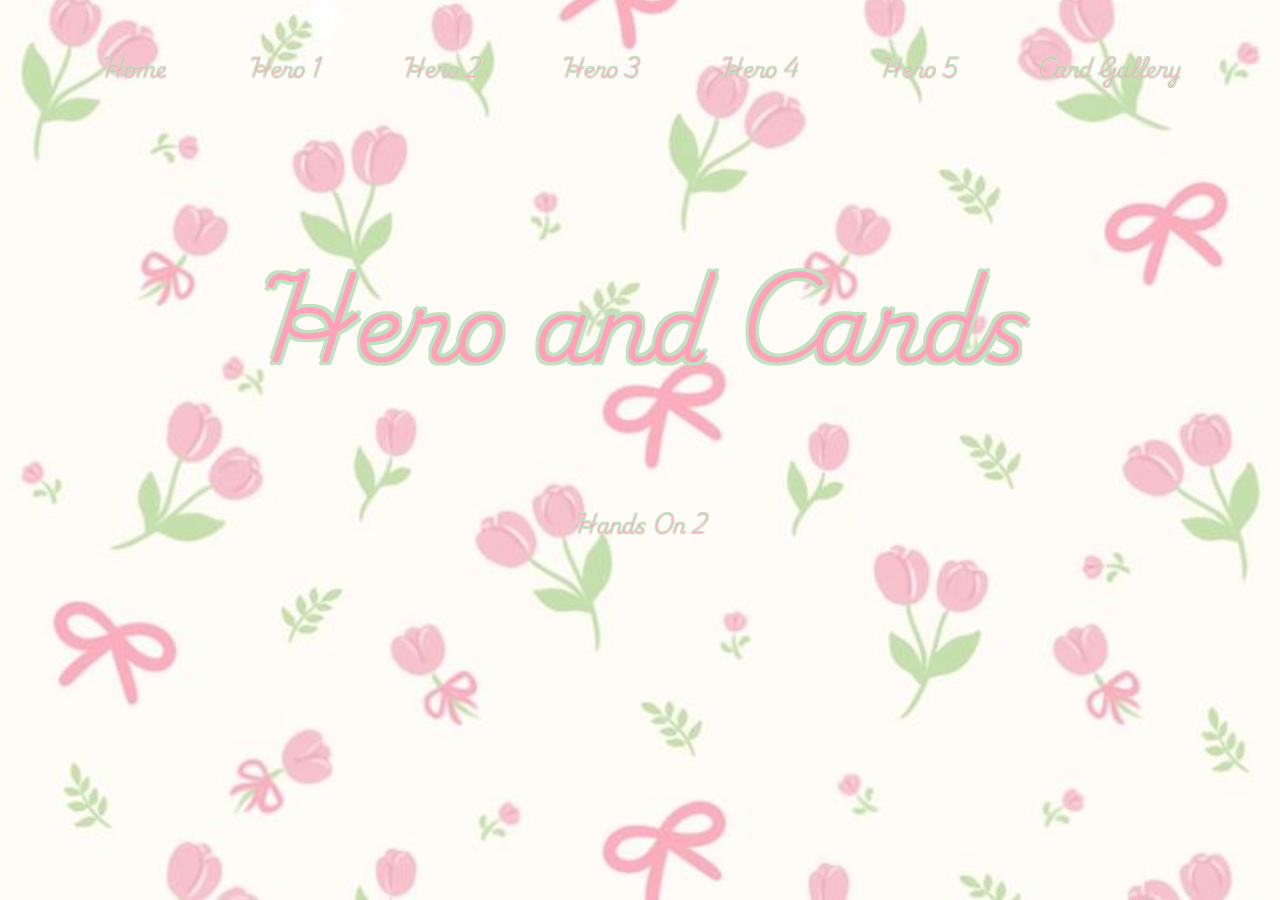
<file: index.html>
<!DOCTYPE html>
<html lang="en">
<head>
    <meta charset="UTF-8">
    <meta name="viewport" content="width=device-width, initial-scale=1.0">
    <title>Hero and Cards</title>

    <link rel="stylesheet" href="./assets/css/style.css">
</head>
<body>
    <div class="hero">
        <img src="assets/img/bg_pic.jpg" class="bg_pic" alt="">
        <nav>
            <ul>
                <li><a href="index.html">Home</a></li>
                <li><a href="pages/hero1/index.html">Hero 1</a></li>
                <li><a href="pages/hero2/index.html">Hero 2</a></li>
                <li><a href="pages/hero3/index.html">Hero 3</a></li>
                <li><a href="pages/hero4/index.html">Hero 4</a></li>
                <li><a href="pages/hero5/index.html">Hero 5</a></li>
                <li><a href="pages/card-gallery/index.html">Card Gallery</a></li>
            </ul>
        </nav>
    </div>
    <div class="content">
        <h1>Hero and Cards</h1>
        <h2>Hands On 2</h2>
        <p> </p>
    </div>
    <footer>
        <p>&copy; 2024 Hero & Card Project</p>
    </footer>
</body>
</html>
</file>
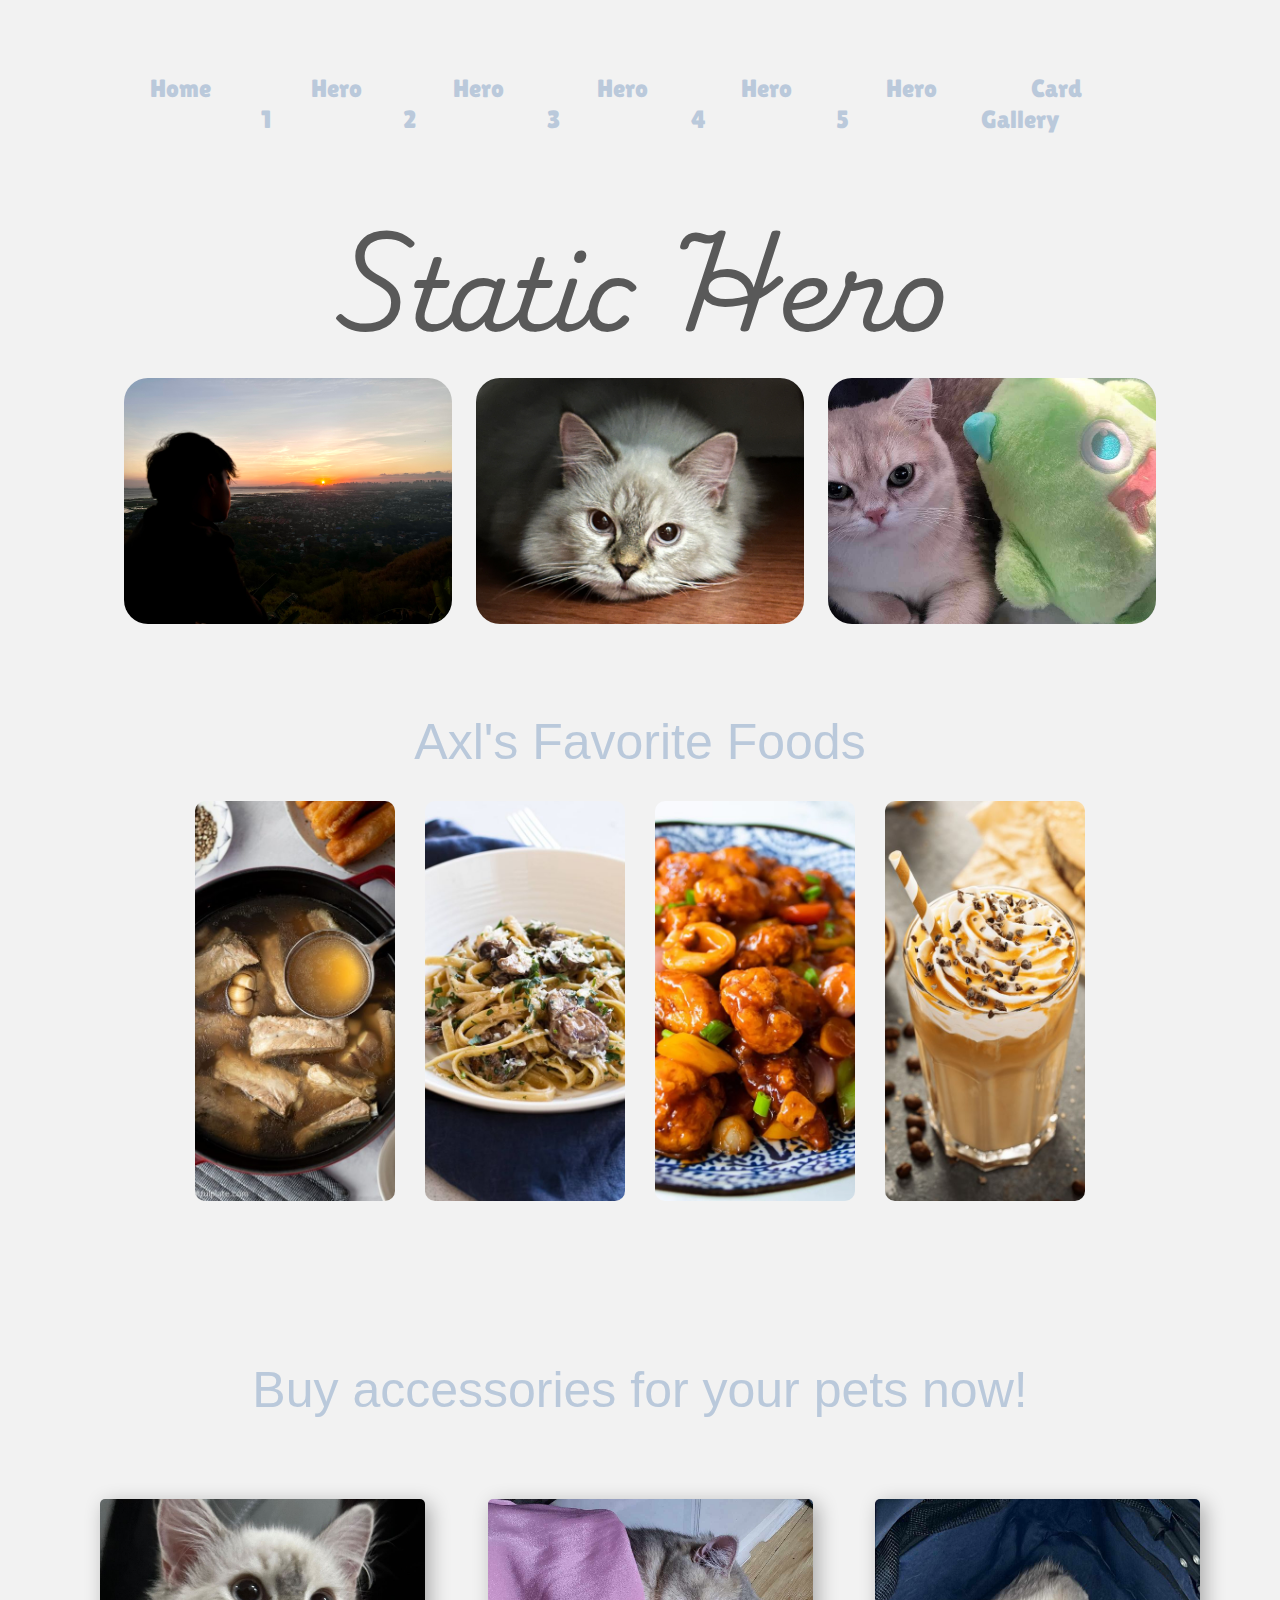
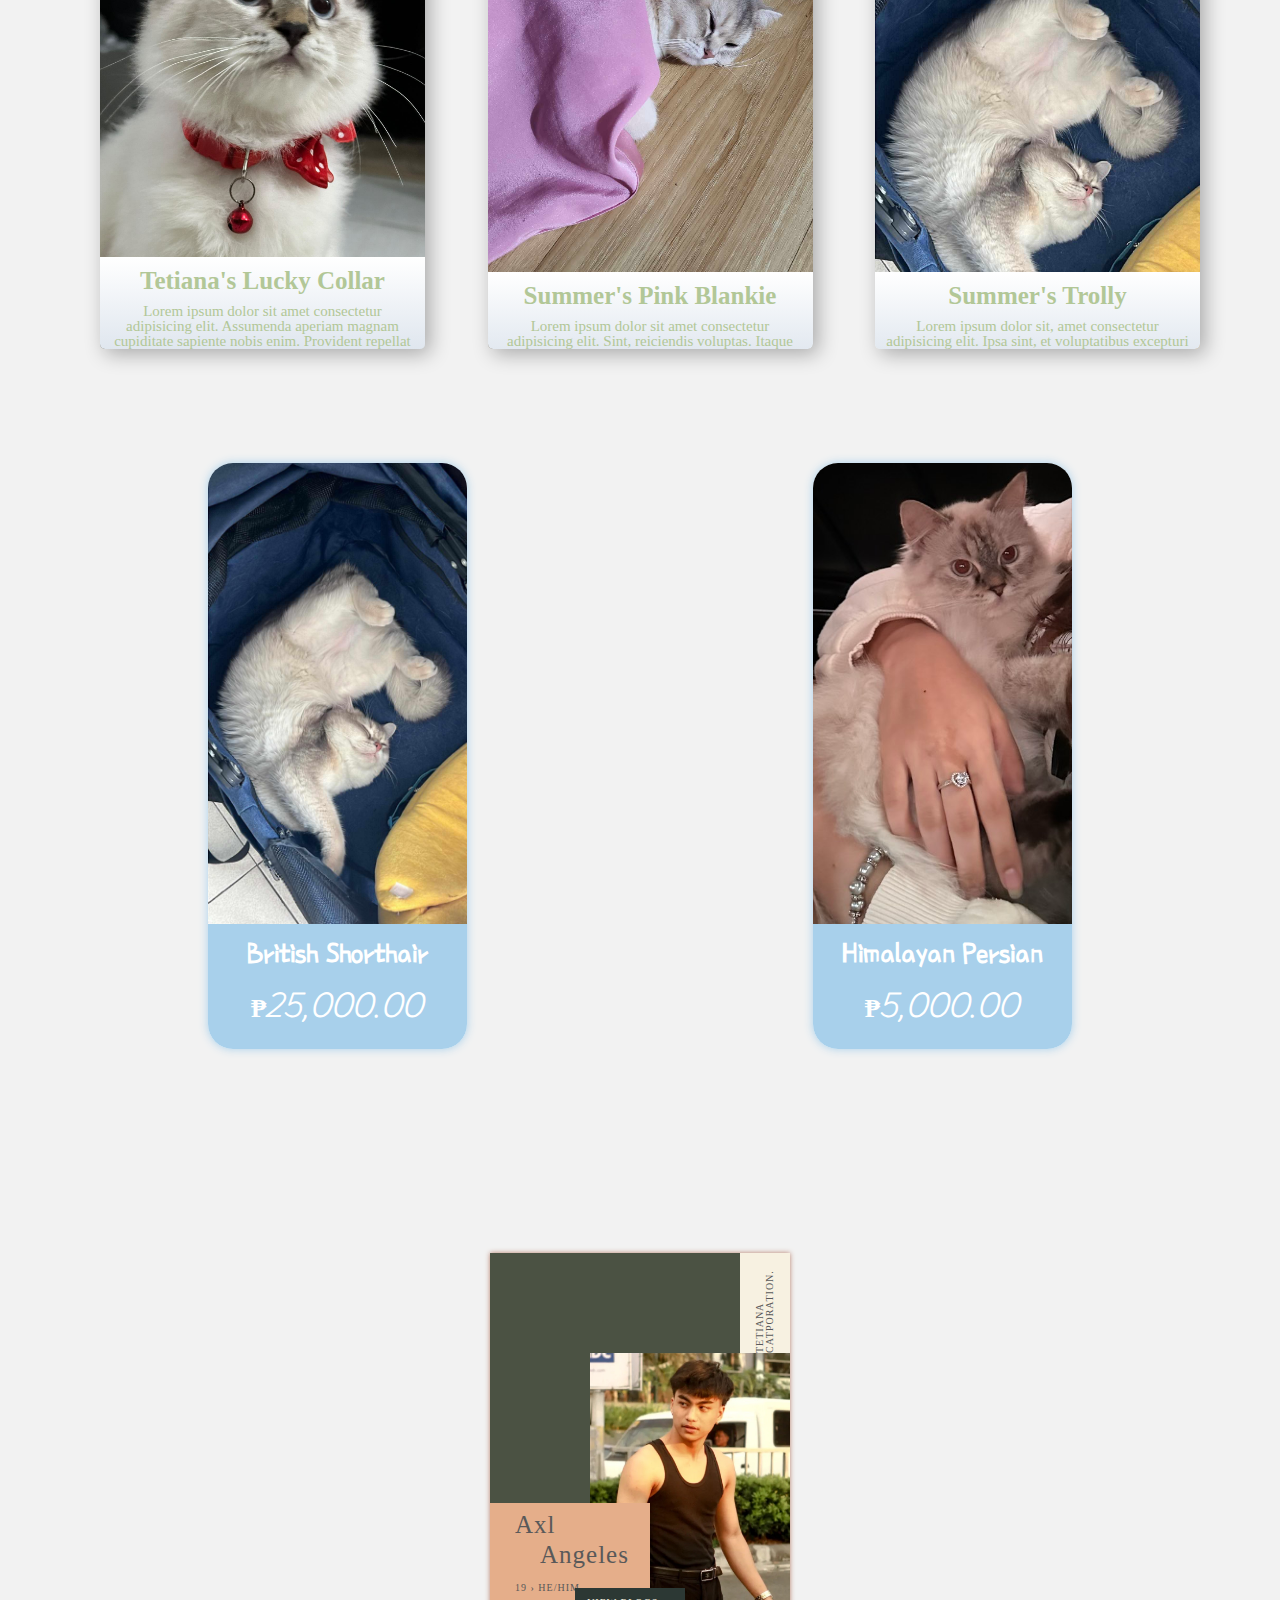
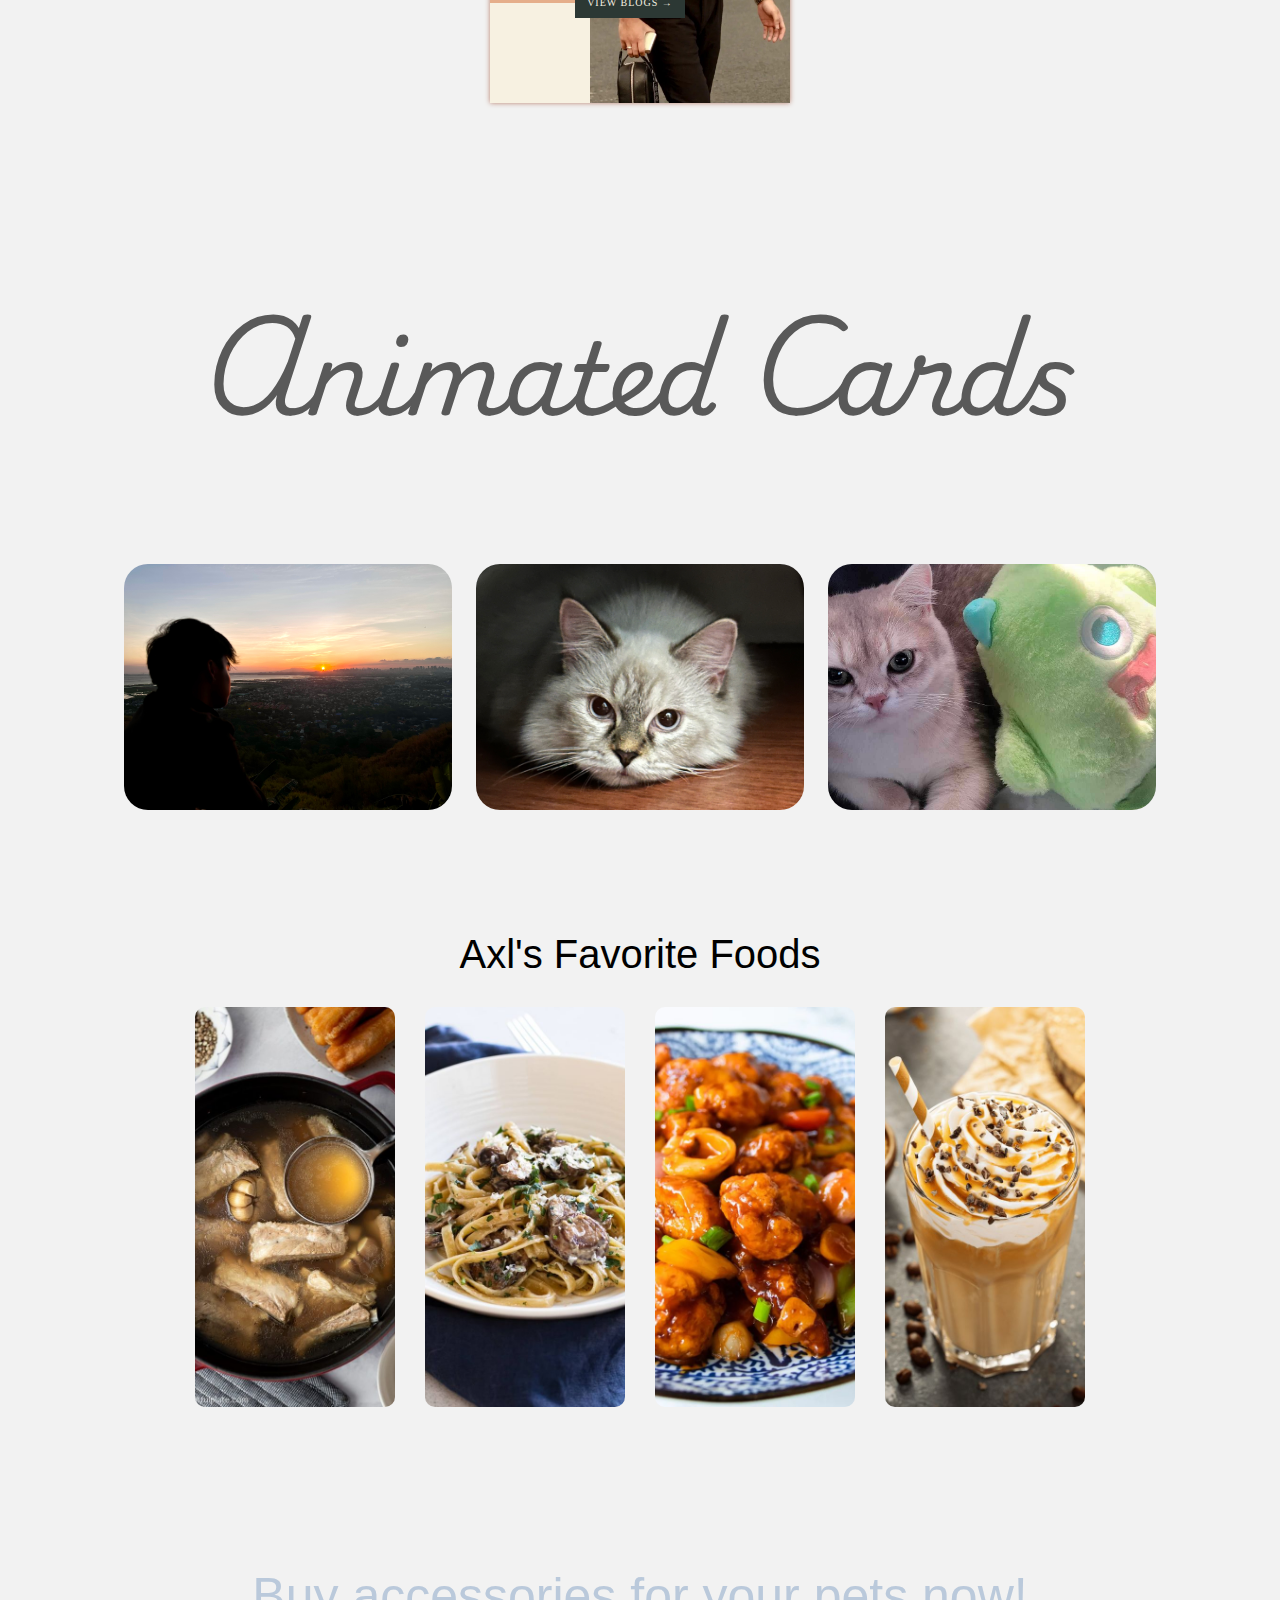
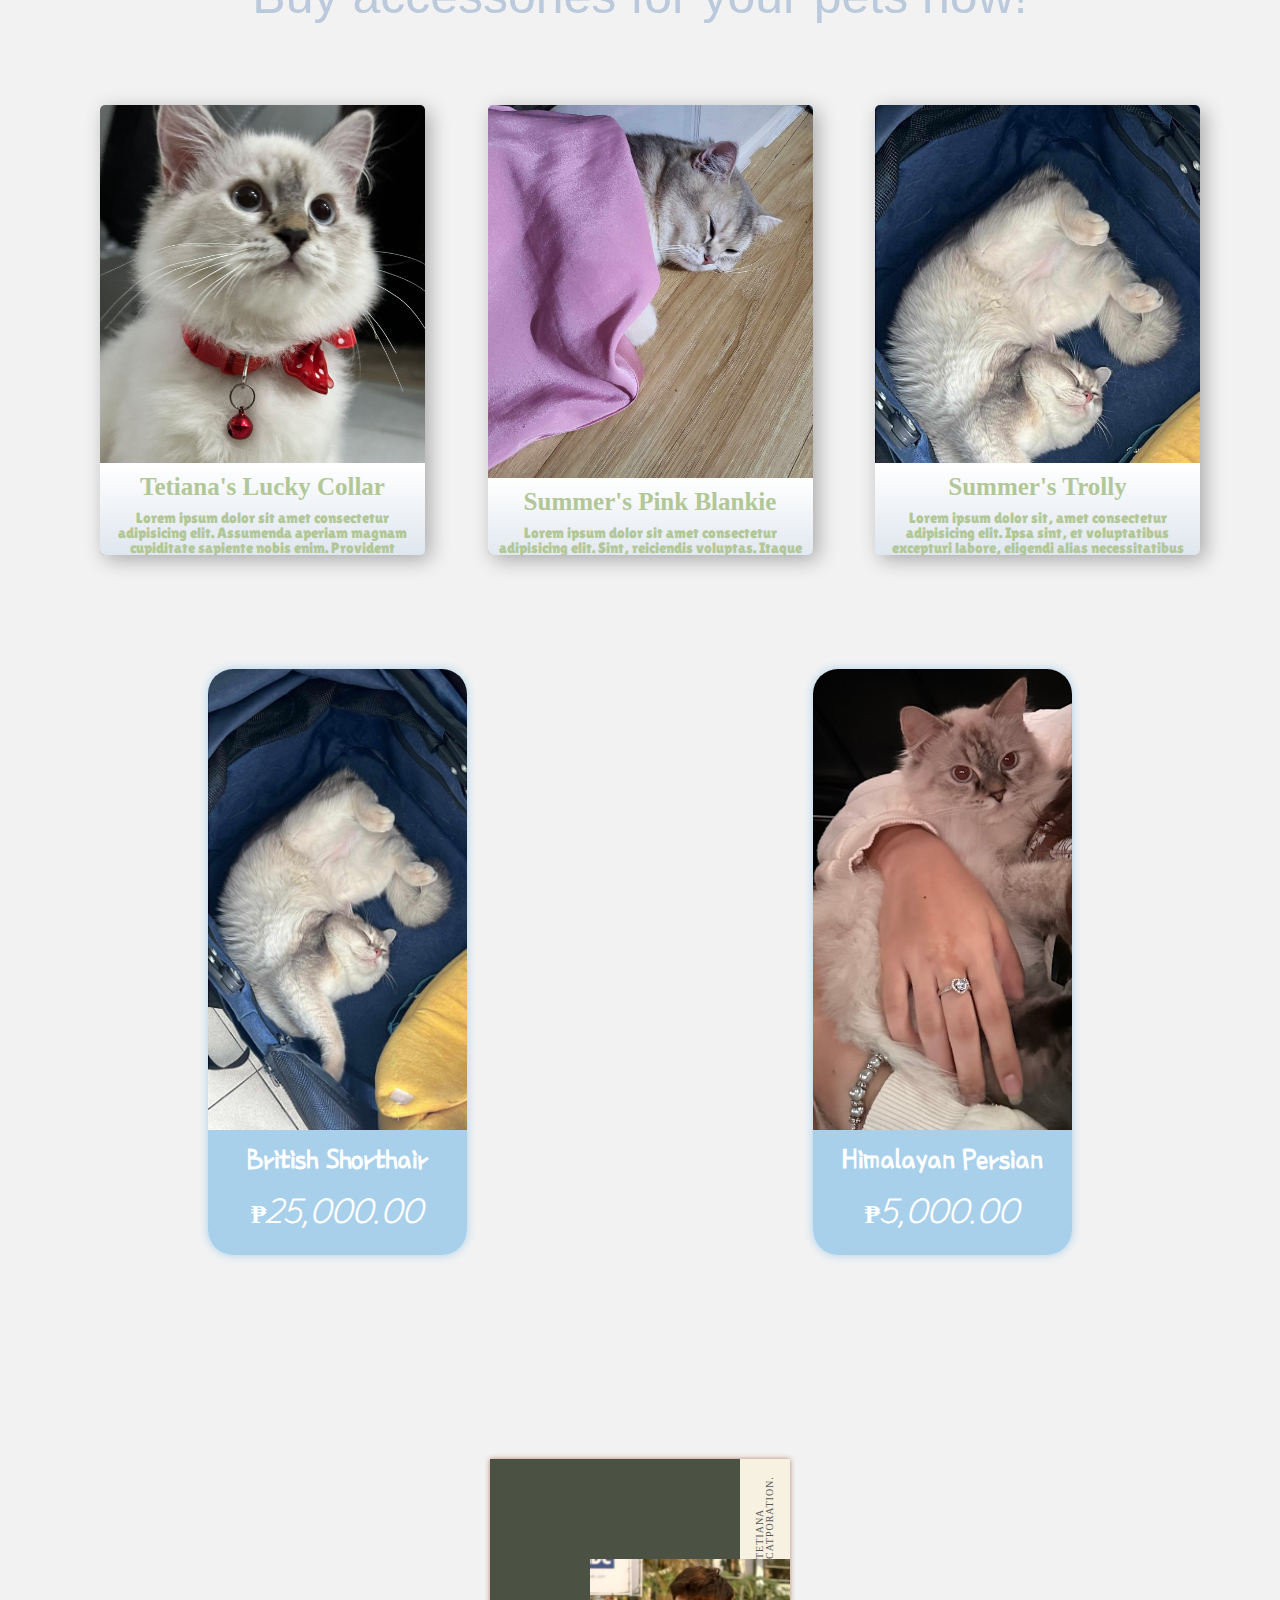
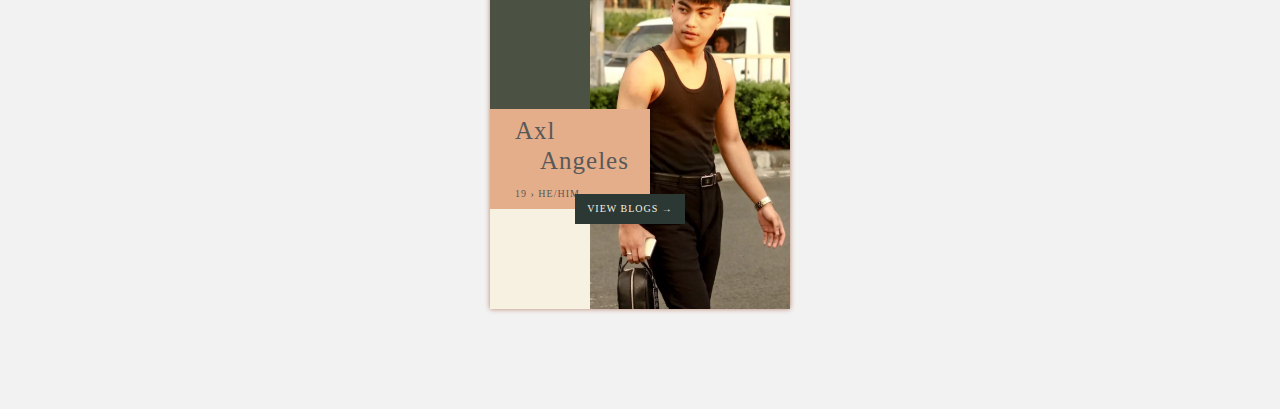
<file: pages/card-gallery/index.html>
<!DOCTYPE html>
<html lang="en">
<head>
    <meta charset="UTF-8">
    <meta name="viewport" content="width=device-width, initial-scale=1.0">
    <title>Card Gallery</title>
    <link rel="stylesheet" href="./assets/css/style.css">
</head>
<body>  
    <div class="hero">
        <nav>
            <ul>
                <li><a href="../../index.html">Home</a></li>
                <li><a href="../hero1/index.html">Hero 1</a></li>
                <li><a href="../hero2/index.html">Hero 2</a></li>
                <li><a href="../hero3/index.html">Hero 3</a></li>
                <li><a href="../hero4/index.html">Hero 4</a></li>
                <li><a href="../hero5/index.html">Hero 5</a></li>
                <li><a href="../card-gallery/index.html">Card Gallery</a></li>
            </ul>
        </nav>
        </div>
        <h2>Static Hero</h2>
    <div class="container1">
        <div class="card__container1">
           <article class="card__article1">
              <img src="assets/img/hero1.jpg" alt="image" class="card__img1">

              <div class="card__data1">
                 <span class="card__description1">Axl Angeles</span>
                 <h2 class="card__title1">19</h2>
                 <a href="#" class="card__button1">Read More</a>
              </div>
           </article>

           <article class="card__article1">
              <img src="assets/img/tetihero1.jpg" alt="image" class="card__img1">

              <div class="card__data1">
                 <span class="card__description1">Tetianna</span>
                 <h2 class="card__title1">10 Months</h2>
                 <a href="#" class="card__button">Read More</a>
              </div>
           </article>

           <article class="card__article1">
              <img src="assets/img/summerhero1.jpg" alt="image" class="card__img1">

              <div class="card__data1">
                 <span class="card__description1">Summer</span>
                 <h2 class="card__title1">1 Year Old</h2>
                 <a href="#" class="card__button1">Read More</a>
              </div>
           </article>
        </div>
     </div>
     <div class="main-content">
        <h1>Axl's Favorite Foods</h1>
        <div class="column">
            <div class="card">
                <div class="card-inner">
                    <div class="card-front card1"></div>
                    <div class="card-back card-back1">
                        <h1> Bak kut teh </h1>
                        <p>Bak kut teh, or pork ribs soup, is a popular Chinese dish in Singapore. The dish consists of pork ribs stewed with a mixture of fragrant herbs and spices such as garlic, cloves, cinnamon, star anise, fennel seeds and coriander.</p>
                    </div>
                </div>
            </div>
            <div class="card">
                <div class="card-inner">
                    <div class="card-front card2"></div>
                    <div class="card-back card-back2">
                        <h1> Truffle Pasta </h1>
                    <p>Truffle pasta is an elegant Italian dish made with long strands of pasta and a creamy truffle sauce. There are many different ways to make truffle pasta. Some people use truffle butter or truffle cheese, and some even use real (and expensive) truffles. </p></div>
                </div>
            </div>
            <div class="card">
                <div class="card-inner">
                    <div class="card-front card3"></div>
                    <div class="card-back card-back3">
                        <h1> Sweet and Sour Pork </h1>
                    <p>Sweet and sour pork is a Chinese dish particularly popular in Westernised Cantonese cuisine and may be found worldwide. Several provinces in China produce various dishes that claim to be the ancestor</p></div>
                </div>
            </div>
            <div class="card">
                <div class="card-inner">
                    <div class="card-front card4"></div>
                    <div class="card-back card-back4">
                        <h1> Caramel Frappe </h1>
                    <p>Caramel Frappe blends caramel flavor with a hint of coffee & is topped with whipped topping & caramel drizzle.</p></div>
                </div>
            </div>
        </div>
    </div>
    <br>
    <br>
    <div class="wrapper1">
        <h1>Buy accessories for your pets now!</h1>
        <br>
        <br>
        <div class="services">
            <a href="#">
                <span class="single-img img-one">
                    <span class="img-text">
                    <h4>Tetiana's Lucky Collar</h4>
                    <p>Lorem ipsum dolor sit amet consectetur adipisicing elit. Assumenda aperiam magnam cupiditate sapiente nobis enim. Provident repellat voluptatum, fugit, labore eos aperiam reprehenderit nostrum dicta dolorum laborum et fuga amet.</p>
                    <button>Buy Now</button>
                    </span>
                </span>
            </a>
            <a href="#">
                <span class="single-img img-two">
                    <span class="img-text">
                        <h4>Summer's Pink Blankie</h4>
                        <p>Lorem ipsum dolor sit amet consectetur adipisicing elit. Sint, reiciendis voluptas. Itaque natus, vitae esse ipsam facilis dolorem, dignissimos odio, officiis officia id sunt aspernatur. Earum eveniet esse optio facere?</p>
                        <button>Buy Now</button>
                    </span>
                </span>
            </a>
            <a href="#">
                <span class="single-img img-three">
                    <span class="img-text">
                        <h4>Summer's Trolly</h4>
                        <p>Lorem ipsum dolor sit, amet consectetur adipisicing elit. Ipsa sint, et voluptatibus excepturi labore, eligendi alias necessitatibus consequatur quod nisi voluptates tempore minus tempora, ea temporibus qui? Dolor, sapiente impedit.</p>
                        <button>Buy Now</button>
                    </span>
                </span>
            </a>
    </div>
    </div>
    <br>
    <br>
    <div class="wrapper">
        <div class="cat-area">
            <div class="img-area">
                <img alt="cat 1" src="./assets/img/samhirhero4.jpg">
                <div class="cat-overlay">
                    <div class="overlay">
                        <a class="btn-1" href="#">Add to Cart</a>
                        <a class="btn-2" href="#">View Details</a>
                    </div>
                </div>
            </div>
            <div class="info-area">
                <h3>British Shorthair</h3>
                <div class="cat-price">
                    ₱25,000.00
                </div>
            </div>
        </div>

        <div class="cat-area">
            <div class="img-area">
                <img alt="cat 2" src="./assets/img/hero4teti.jpg">
                <div class="cat-overlay">
                    <div class="overlay">
                        <a class="btn-1" href="#">Add to Cart</a>
                        <a class="btn-2" href="#">View Details</a>
                    </div>
                </div>
            </div>
            <div class="info-area">
                <h3>Himalayan Persian</h3>
                <div class="cat-price">
                    ₱5,000.00
                </div>
            </div>
        </div>
        </div>
        <br>
        <br>
        <br>
        <br>
        <div class="minip">
            <div class="mg">
              <div class="clr"></div>
              <div class="group">
                <span>catporation. tetiana</span>
              </div>
        </div>
            <div class="av" style="background-image: url('../hero5/assets/img/hero5.jpg');"></div>
            <div class="info">
              <name>Axl Angeles</name>
              <deets>
                19 › he/him<br>
              </deets>
            </div>
            <a class="blog" title="blogs with axl" href="/">
              view blogs →
            </a>
          </div>
          <br>
          <br>
          <br>
          <h2>Animated Cards</h2>
          <div class="container1-a">
              <div class="card__container1-a">
                 <article class="card__article1-a">
                    <img src="assets/img/hero1.jpg" alt="image" class="card__img1-a">
      
                    <div class="card__data1-a">
                       <span class="card__description1-a">Axl Angeles</span>
                       <h2 class="card__title1-a">19</h2>
                       <a href="#" class="card__button1-a">Read More</a>
                    </div>
                 </article>
      
                 <article class="card__article1-a">
                    <img src="assets/img/tetihero1.jpg" alt="image" class="card__img1-a">
      
                    <div class="card__data1-a">
                       <span class="card__description1-a">Tetianna</span>
                       <h2 class="card__title1-a">10 Months</h2>
                       <a href="#" class="card__button1-a">Read More</a>
                    </div>
                 </article>
      
                 <article class="card__article1-a">
                    <img src="assets/img/summerhero1.jpg" alt="image" class="card__img1-a">
      
                    <div class="card__data1-a">
                       <span class="card__description1-a">Summer</span>
                       <h2 class="card__title1-a">1 Year Old</h2>
                       <a href="#" class="card__button1-a">Read More</a>
                    </div>
                 </article>
              </div>
           </div>
           <div class="main-content-a">
              <h1 class="axl1-a">Axl's Favorite Foods</h1>
              <div class="column-a">
                  <div class="card-a">
                      <div class="card-inner-a">
                          <div class="card-front card1-a"></div>
                          <div class="card-back card-back1-a">
                              <h1> Bak kut teh </h1>
                              <p>Bak kut teh, or pork ribs soup, is a popular Chinese dish in Singapore. The dish consists of pork ribs stewed with a mixture of fragrant herbs and spices such as garlic, cloves, cinnamon, star anise, fennel seeds and coriander.</p>
                          </div>
                      </div>
                  </div>
                  <div class="card-a">
                      <div class="card-inner-a">
                          <div class="card-front card2-a"></div>
                          <div class="card-back card-back2-a">
                              <h1> Truffle Pasta </h1>
                          <p>Truffle pasta is an elegant Italian dish made with long strands of pasta and a creamy truffle sauce. There are many different ways to make truffle pasta. Some people use truffle butter or truffle cheese, and some even use real (and expensive) truffles. </p></div>
                      </div>
                  </div>
                  <div class="card-a">
                      <div class="card-inner-a">
                          <div class="card-front card3-a"></div>
                          <div class="card-back card-back3-a">
                              <h1> Sweet and Sour Pork </h1>
                          <p>Sweet and sour pork is a Chinese dish particularly popular in Westernised Cantonese cuisine and may be found worldwide. Several provinces in China produce various dishes that claim to be the ancestor</p></div>
                      </div>
                  </div>
                  <div class="card-a">
                      <div class="card-inner-a">
                          <div class="card-front card4-a"></div>
                          <div class="card-back card-back4-a">
                              <h1> Caramel Frappe </h1>
                          <p>Caramel Frappe blends caramel flavor with a hint of coffee & is topped with whipped topping & caramel drizzle.</p></div>
                      </div>
                  </div>
              </div>
          </div>
          <br>
          <br>
          <div class="wrapper1-a">
              <h1>Buy accessories for your pets now!</h1>
              <br>
              <br>
              <div class="services-a">
                  <a href="#">
                      <span class="single-img-a img-one-a">
                          <span class="img-text-a">
                          <h4>Tetiana's Lucky Collar</h4>
                          <p>Lorem ipsum dolor sit amet consectetur adipisicing elit. Assumenda aperiam magnam cupiditate sapiente nobis enim. Provident repellat voluptatum, fugit, labore eos aperiam reprehenderit nostrum dicta dolorum laborum et fuga amet.</p>
                          <button>Buy Now</button>
                          </span>
                      </span>
                  </a>
                  <a href="#">
                      <span class="single-img-a img-two-a">
                          <span class="img-text-a">
                              <h4>Summer's Pink Blankie</h4>
                              <p>Lorem ipsum dolor sit amet consectetur adipisicing elit. Sint, reiciendis voluptas. Itaque natus, vitae esse ipsam facilis dolorem, dignissimos odio, officiis officia id sunt aspernatur. Earum eveniet esse optio facere?</p>
                              <button>Buy Now</button>
                          </span>
                      </span>
                  </a>
                  <a href="#">
                      <span class="single-img-a img-three-a">
                          <span class="img-text-a">
                              <h4>Summer's Trolly</h4>
                              <p>Lorem ipsum dolor sit, amet consectetur adipisicing elit. Ipsa sint, et voluptatibus excepturi labore, eligendi alias necessitatibus consequatur quod nisi voluptates tempore minus tempora, ea temporibus qui? Dolor, sapiente impedit.</p>
                              <button>Buy Now</button>
                          </span>
                      </span>
                  </a>
          </div>
          </div>
          <br>
          <br>
          <div class="wrapper-a">
              <div class="cat-area-a">
                  <div class="img-area-a">
                      <img alt="cat 1" src="./assets/img/samhirhero4.jpg">
                      <div class="cat-overlay-a">
                          <div class="overlay-a">
                              <a class="btn-1-a" href="#">Add to Cart</a>
                              <a class="btn-2-a" href="#">View Details</a>
                          </div>
                      </div>
                  </div>
                  <div class="info-area-a">
                      <h3>British Shorthair</h3>
                      <div class="cat-price-a">
                          ₱25,000.00
                      </div>
                  </div>
              </div>
      
              <div class="cat-area-a">
                  <div class="img-area-a">
                      <img alt="cat 2" src="./assets/img/hero4teti.jpg">
                      <div class="cat-overlay-a">
                          <div class="overlay-a">
                              <a class="btn-1-a" href="#">Add to Cart</a>
                              <a class="btn-2-a" href="#">View Details</a>
                          </div>
                      </div>
                  </div>
                  <div class="info-area-a">
                      <h3>Himalayan Persian</h3>
                      <div class="cat-price-a">
                          ₱5,000.00
                      </div>
                  </div>
              </div>
              </div>
              <br>
              <br>
              <br>
              <br>
              <div class="minip-a">
                  <div class="mg-a">
                    <div class="clr-a"></div>
                    <div class="group-a">
                      <span>catporation. tetiana</span>
                    </div>
              </div>
                  <div class="av-a" style="background-image: url('../hero5/assets/img/hero5.jpg');"></div>
                  <div class="info-a">
                    <name>Axl Angeles</name>
                    <deets>
                      19 › he/him<br>
                    </deets>
                  </div>
                  <a class="blog-a" title="blogs with axl" href="/">
                    view blogs →
                  </a>
                </div>
</body>
</html>
</file>
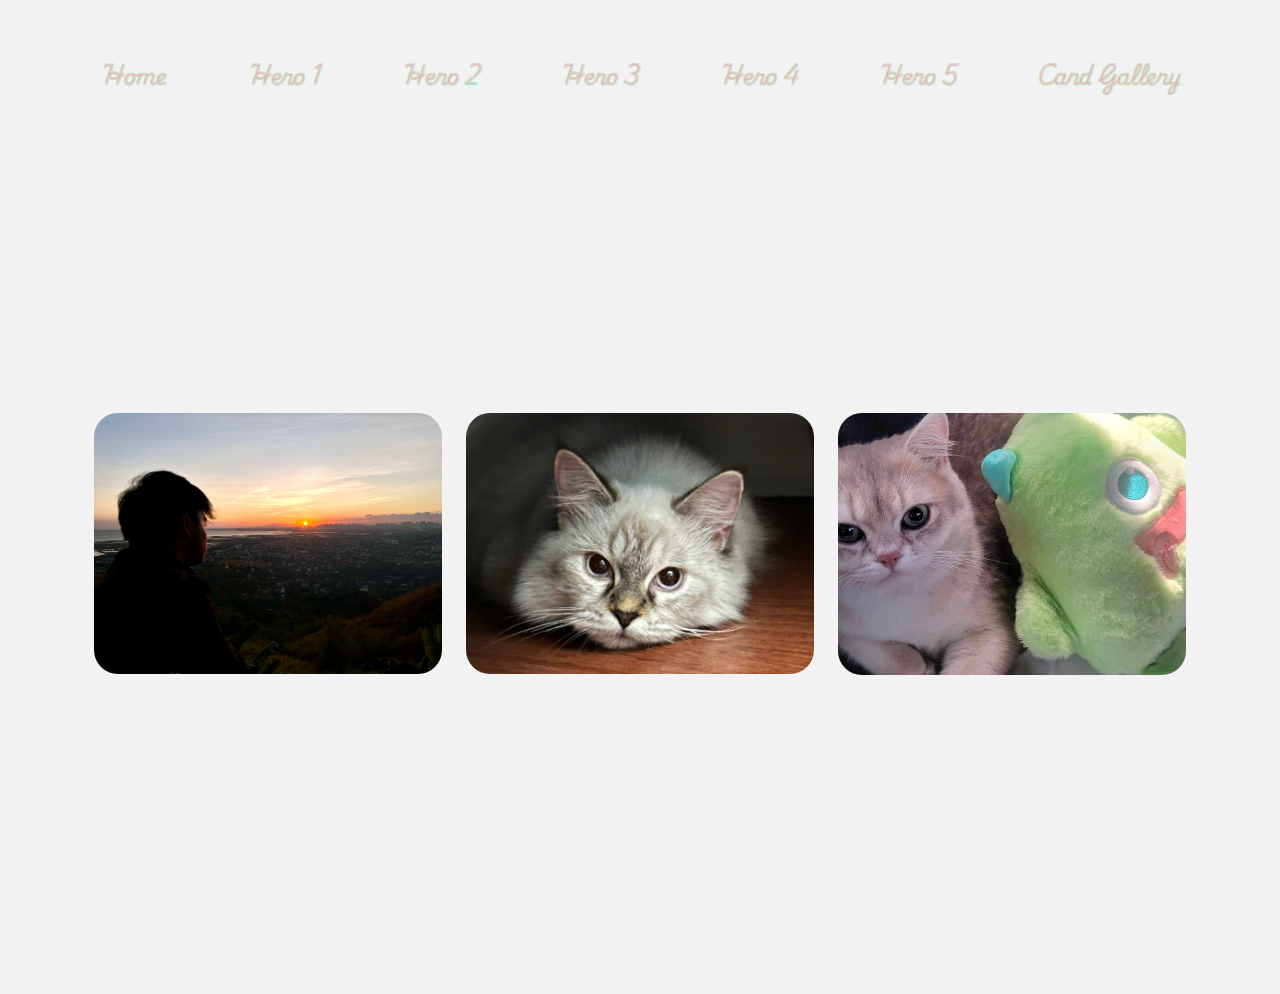
<file: pages/hero1/index.html>
<!DOCTYPE html>
<html lang="en">
<head>
    <meta charset="UTF-8">
    <meta name="viewport" content="width=device-width, initial-scale=1.0">
    <title>Hero Style 1</title>
    <link rel="stylesheet" href="./assets/css/style.css">
</head>
<body>
    <nav>
        <ul>
            <li><a href="../../index.html">Home</a></li>
            <li><a href="../hero1/index.html">Hero 1</a></li>
            <li><a href="../hero2/index.html">Hero 2</a></li>
            <li><a href="../hero3/index.html">Hero 3</a></li>
            <li><a href="../hero4/index.html">Hero 4</a></li>
            <li><a href="../hero4/index.html">Hero 5</a></li>
            <li><a href="../card-gallery/index.html">Card Gallery</a></li>
        </ul>
    </nav>
    <div class="container">
        <div class="card__container">
           <article class="card__article">
              <img src="assets/img/hero1.jpg" alt="image" class="card__img">

              <div class="card__data">
                 <span class="card__description">Axl Angeles</span>
                 <h2 class="card__title">19</h2>
                 <a href="#" class="card__button">Read More</a>
              </div>
           </article>

           <article class="card__article">
              <img src="assets/img/tetihero1.jpg" alt="image" class="card__img">

              <div class="card__data">
                 <span class="card__description">Tetianna</span>
                 <h2 class="card__title">10 Months</h2>
                 <a href="#" class="card__button">Read More</a>
              </div>
           </article>

           <article class="card__article">
              <img src="assets/img/summerhero1.jpg" alt="image" class="card__img">

              <div class="card__data">
                 <span class="card__description">Summer</span>
                 <h2 class="card__title">1 Year Old</h2>
                 <a href="#" class="card__button">Read More</a>
              </div>
           </article>
        </div>
     </div>
</body>
</html>
</file>
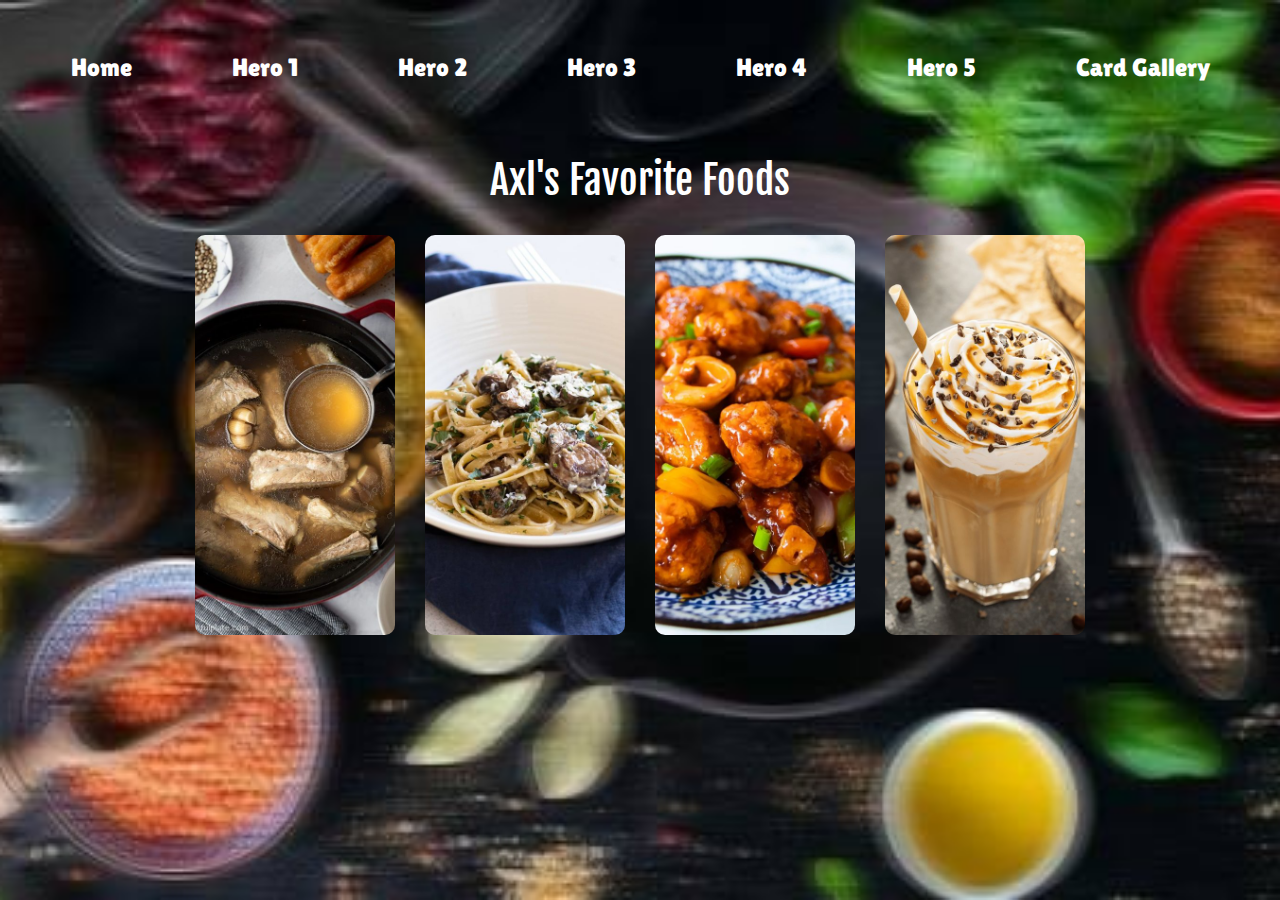
<file: pages/hero2/index.html>
<!DOCTYPE html>
<html lang="en">
<head>
    <meta charset="UTF-8">
    <meta name="viewport" content="width=device-width, initial-scale=1.0">
    <title>Hero 2</title>
    <link rel="stylesheet" href="./assets/css/style.css">
</head>
<body>
    <div class="hero">
    <nav>
        <ul>
            <li><a href="../../index.html">Home</a></li>
            <li><a href="../hero1/index.html">Hero 1</a></li>
            <li><a href="../hero2/index.html">Hero 2</a></li>
            <li><a href="../hero3/index.html">Hero 3</a></li>
            <li><a href="../hero4/index.html">Hero 4</a></li>
            <li><a href="../hero5/index.html">Hero 5</a></li>
            <li><a href="../card-gallery/index.html">Card Gallery</a></li>
        </ul>
    </nav>
    </div>
    <div class="main-content">
        <h1>Axl's Favorite Foods</h1>
        <div class="column">
            <div class="card">
                <div class="card-inner">
                    <div class="card-front card1"></div>
                    <div class="card-back card-back1">
                        <h1> Bak kut teh </h1>
                        <p>Bak kut teh, or pork ribs soup, is a popular Chinese dish in Singapore. The dish consists of pork ribs stewed with a mixture of fragrant herbs and spices such as garlic, cloves, cinnamon, star anise, fennel seeds and coriander.</p>
                    </div>
                </div>
            </div>
            <div class="card">
                <div class="card-inner">
                    <div class="card-front card2"></div>
                    <div class="card-back card-back2">
                        <h1> Truffle Pasta </h1>
                    <p>Truffle pasta is an elegant Italian dish made with long strands of pasta and a creamy truffle sauce. There are many different ways to make truffle pasta. Some people use truffle butter or truffle cheese, and some even use real (and expensive) truffles. </p></div>
                </div>
            </div>
            <div class="card">
                <div class="card-inner">
                    <div class="card-front card3"></div>
                    <div class="card-back card-back3">
                        <h1> Sweet and Sour Pork </h1>
                    <p>Sweet and sour pork is a Chinese dish particularly popular in Westernised Cantonese cuisine and may be found worldwide. Several provinces in China produce various dishes that claim to be the ancestor</p></div>
                </div>
            </div>
            <div class="card">
                <div class="card-inner">
                    <div class="card-front card4"></div>
                    <div class="card-back card-back4">
                        <h1> Caramel Frappe </h1>
                    <p>Caramel Frappe blends caramel flavor with a hint of coffee & is topped with whipped topping & caramel drizzle.</p></div>
                </div>
            </div>
        </div>
    </div>
</body>
</html>
</file>
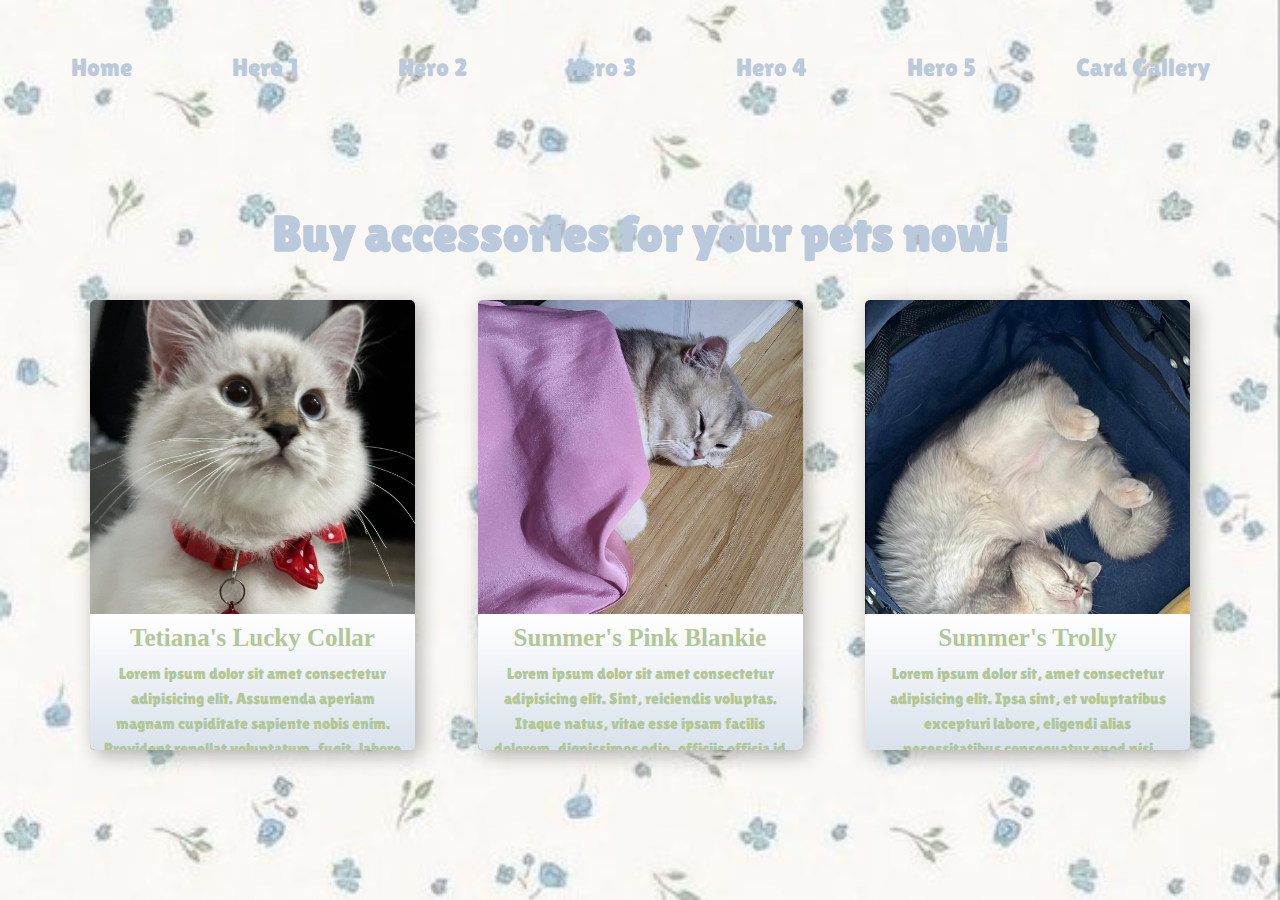
<file: pages/hero3/index.html>
<!DOCTYPE html>
<html lang="en">
<head>
    <meta charset="UTF-8">
    <meta name="viewport" content="width=device-width, initial-scale=1.0">
    <title>Hero 3</title>
    <link rel="stylesheet" href="./assets/css/style.css">
</head>
<body>
        <div class="hero">
        <nav>
            <ul>
                <li><a href="../../index.html">Home</a></li>
                <li><a href="../hero1/index.html">Hero 1</a></li>
                <li><a href="../hero2/index.html">Hero 2</a></li>
                <li><a href="../hero3/index.html">Hero 3</a></li>
                <li><a href="../hero4/index.html">Hero 4</a></li>
                <li><a href="../hero5/index.html">Hero 5</a></li>
                <li><a href="../card-gallery/index.html">Card Gallery</a></li>
            </ul>
        </nav>
        </div>
        
        <div class="wrapper">
            <h1>Buy accessories for your pets now!</h1>
            <br>
            <br>
            <div class="services">
                <a href="#">
                    <span class="single-img img-one">
                        <span class="img-text">
                        <h4>Tetiana's Lucky Collar</h4>
                        <p>Lorem ipsum dolor sit amet consectetur adipisicing elit. Assumenda aperiam magnam cupiditate sapiente nobis enim. Provident repellat voluptatum, fugit, labore eos aperiam reprehenderit nostrum dicta dolorum laborum et fuga amet.</p>
                        <button>Buy Now</button>
                        </span>
                    </span>
                </a>
                <a href="#">
                    <span class="single-img img-two">
                        <span class="img-text">
                            <h4>Summer's Pink Blankie</h4>
                            <p>Lorem ipsum dolor sit amet consectetur adipisicing elit. Sint, reiciendis voluptas. Itaque natus, vitae esse ipsam facilis dolorem, dignissimos odio, officiis officia id sunt aspernatur. Earum eveniet esse optio facere?</p>
                            <button>Buy Now</button>
                        </span>
                    </span>
                </a>
                <a href="#">
                    <span class="single-img img-three">
                        <span class="img-text">
                            <h4>Summer's Trolly</h4>
                            <p>Lorem ipsum dolor sit, amet consectetur adipisicing elit. Ipsa sint, et voluptatibus excepturi labore, eligendi alias necessitatibus consequatur quod nisi voluptates tempore minus tempora, ea temporibus qui? Dolor, sapiente impedit.</p>
                            <button>Buy Now</button>
                        </span>
                    </span>
                </a>
        </div>
        </div>
</body>
</html>
</file>
<file: assets/css/style.css>
@import url('https://fonts.googleapis.com/css2?family=Outfit:wght@100..900&family=Playwrite+IE:wght@100..400&display=swap');
* {
    margin: 0;
    padding: 0;
    box-sizing: border-box;
    font-family: "Playwrite IE", cursive;

.hero {
    position: relative;
    display: flex;
    justify-content: center;
    align-items: center;
    height: 15vh;
    z-index: 1;
}

nav {
    display: flex;
    align-items: center;
    justify-content: center;
    width: 100%;
}

nav ul {
    display: flex;
    list-style: none;
}

nav ul li a {
    position: relative;
    font-size: 20px;
    font-family: "Playwrite IE", cursive;
    font-weight: 100;
    color: #FFA2B9;
    text-shadow:
        -1px -1px 0 #C1E1C1,
         1px -1px 0 #C1E1C1,
        -1px  1px 0 #C1E1C1,
         1px  1px 0 #C1E1C1;
    text-decoration: none;
    padding: 10px 40px;
    transition: color 0.5s;
}

nav ul li a:hover {
    color: #FFE3E9	;
}

nav ul li a::before {
    content: "";
    position: absolute;
    width: 100%;
    height: 2px;
    bottom: 0;
    left: 0;
    background-color: #FFA2B9;
    visibility: hidden;
    transform: scaleX(0);
    transition: all 0.5s;
}

nav ul li a:hover::before {
    visibility: visible;
    transform: scaleX(1);
}

.content {
    position: relative;
    z-index: 2;
    text-align: center;
    color:#FFA2B9;
    text-shadow:
        -3px -3px 0 #C1E1C1,
         3px -3px 0 #C1E1C1,
        -3px  3px 0 #C1E1C1,
         3px  3px 0 #C1E1C1;
}

.content h1 {
    padding: 100px 0;
    font-size: 90px;
    font-weight: 300;
}

.content h2 {
    font-size: 20px;
    font-weight: 50;
    color: #FFA2B9;
    text-shadow:
        -1px -1px 0 #C1E1C1,
         1px -1px 0 #C1E1C1,
        -1px  1px 0 #C1E1C1,
         1px  1px 0 #C1E1C1;
}

.content p {
    font-size: 10px;
    font-weight: 50;
    color: #FFA2B9;
}

.bg_pic {
    position: fixed;
    right: 0;
    bottom: 0;
    min-width: 100%;
    min-height: 100%;
    width: auto;
    height: auto;
    z-index: 0;
}
}
</file>
<file: pages/card-gallery/assets/css/style.css>
@import url('https://fonts.googleapis.com/css2?family=Outfit:wght@100..900&family=Playwrite+IE:wght@100..400&display=swap');
@import url('https://fonts.googleapis.com/css2?family=Lilita+One&display=swap');
@import url('https://fonts.googleapis.com/css2?family=Poor+Story&display=swap');

* {
    margin: 0;
    padding: 0;
    box-sizing: border-box;
    font-family: "Playwrite IE", cursive;
}

.hero {
    position: relative;
    display: flex;
    justify-content: center;
    align-items: center;
    height: 1vh;
    z-index: 1;
}

nav {
    display: flex;
    align-items: center;
    justify-content: center;
    width: 100%;
}

nav ul {
    display: flex;
    list-style: none;
}

nav ul li a {
    position: relative;
    font-size: 25px;
    font-family: "Lilita One", sans-serif;
    font-weight: 400;
    font-style: normal;
    color: #bac9db  ;
    text-decoration: none;
    padding: 10px 50px;
    transition: color 0.5s;
}

nav ul li a:hover {
    color: #b2c797;
}

nav ul li a::before {
    content: "";
    position: absolute;
    width: 100%;
    height: 2px;
    bottom: 0;
    left: 0;
    background-color: #b2c797;
    visibility: hidden;
    transform: scaleX(0);
    transition: all 0.5s;
}

nav ul li a:hover::before {
    visibility: visible;
    transform: scaleX(1);
}

h2 {
    padding-top: 5rem;
    display: flex;
    font-size: 100px;
    text-align: center;
    justify-content: center;
}

img {
  display: flex;
  max-width: 100%;
  height: auto;
}

.container1 {
    display: flex;
    place-items: center;
    margin-inline: 1.5rem;
    flex-direction: column;
    justify-content: flex-start;
    align-items: center;
}

.card__container1 {
  display: grid;
  row-gap: 3.5rem;
}

.card__article1 {
  position: relative;
  overflow: hidden;
}

.card__img1 {
  width: 328px;
  border-radius: 1.5rem;
}

.card__data1 {
  width: 280px;
  background-color: var(--container-color);
  padding: 1.5rem 2rem;
  box-shadow: 0 8px 24px hsla(0, 0%, 0%, .15);
  border-radius: 1rem;
  position: absolute;
  bottom: -9rem;
  left: 0;
  right: 0;
  margin-inline: auto;
  opacity: 0;
  transition: opacity 1s 1s;
}

.card__description1 {
  display: block;
  font-size: var(--small-font-size);
  margin-bottom: .25rem;
}

.card__title1 {
  font-size: var(--h2-font-size);
  font-weight: 500;
  color: var(--title-color);
  margin-bottom: .75rem;
}

/*=============== BREAKPOINTS ===============*/
/* For small devices */
@media screen and (max-width: 340px) {
  .container1 {
    margin-inline: 1rem;
  }

  .card__data1 {
    width: 250px;
    padding: 1rem;
  }
}

/* For medium devices */
@media screen and (min-width: 768px) {
  .card__container1 {
    grid-template-columns: repeat(2, 1fr);
    column-gap: 1.5rem;
  }
}

/* For large devices */
@media screen and (min-width: 1120px) {
  .container1 {
    height: 35vh;
  }

  .card__container1 {
    grid-template-columns: repeat(3, 1fr);
  }
  .card__img1 {
    width: 348px;
  }
  .card__data1 {
    width: 316px;
    padding-inline: 2.5rem;
  }
}

/*design 2*/
.main-content {
    display: flex;
    justify-content: space-between;
    padding: 20px;
    flex-direction: column;
    align-items: center;
}

.row {
    display: flex;
    align-items: center;
    padding-left: 50px;
}

.column {
    display: flex;
    justify-content: center;
    flex-wrap: wrap;
}
.column img {
    display: flex;
    width: 70%;
    padding-left: 50px;
    padding-bottom: 20px;
}

h1{
    font-family: "Fjalla One", sans-serif;
    font-weight: 100;
    font-size: 40px;
    color: #000000;
    padding-bottom: 20px;
}


.card {
    width: 200px;
    height: 400px;
    display: inline-block;
    border-radius: 10px;
    margin: 10px 15px;
    perspective: 1000px;
}

.card-inner {
    position: relative;
    width: 100%;
    height: 100%;
    text-align: center;
}

.card-inner h1{
    font-family: "Fjalla One", sans-serif;
    font-weight: 100;
    font-size: 40px;
    color: #ffffff;
    padding-bottom: 20px;
}
.card-inner p {
    display: flex;
    justify-content: center;
    color: #ffffff;
    padding-bottom: 30px;
    font-family: "Fjalla One", sans-serif;
    font-weight: 100;
    font-size: 18px;
}

.card-front, .card-back {
    position: absolute;
    width: 100%;
    height: 100%;
    backface-visibility: hidden;
    border-radius: 10px;
}

.card-front {
    background-size: cover;
    background-position: center;
}

.card-back {
    transform: rotateY(180deg);
    display: flex;
    justify-content: center;
    align-items: center;
    font-size: 30px;
    font-family: "Fjalla One", sans-serif;
    flex-direction: column;
}

.card1 {
    background-image: url(../img/bakute.jpg);
}

.card2 {
    background-image: url(../img/trufflepasta.jpg);
}

.card3 {
    background-image: url(../img/sweetnsourpork.jpg);
}

.card4 {
    background-image: url(../img/caramelfrappe.jpg);
}

.card-back1 {
    background-color: rgb(0, 0, 0);
    color: black;
}

.card-back2 {
    background-color: rgb(0, 0, 0);
    color: white;
}

.card-back3 {
    background-color: rgb(0, 0, 0);
    color: white;
}

.card-back4 {
    background-color: rgb(0, 0, 0);
    color: white;
}

.card-back h1,
.card-back p {
    display: flex;
    margin: 10px;
    flex-direction: column;
}

.card-back h1 {
    font-size: 30px;
}

.card-back p {
    font-size: 12px;
}

/*design 3*/
a{
    text-decoration: none;
}
h1{
    font-size: 50px;
    color: #000000;
    text-align: center;
}
.wrapper1{
    padding: 70px 0 0 0;
    display: flex;
    flex-direction: column;
    justify-content: center;
}
.services{
    width: 1100px;
    height: auto;
    display: flex;
    flex-direction: row;
    justify-content: space-between;
    align-items: center;
    margin: 0 auto;
}
.single-img{
    border-radius: 5px;
    display: flex;
    flex-direction: column-reverse;
    flex-wrap: nowrap;
    width: 325px;
    height: 450px;
    overflow: hidden;
    box-shadow: 5px 5px 20px rgba(0,0,0,0.3);
    transform: translate(0, 0);
    transition: .3s;
}

.img-one{
    background-image: url(../img/redluckycollar.jpg);
    background-size: cover;
    background-position: center center;
}
.img-two{
    background-image: url(../img/sickcar.jpg);
    background-size: cover;
    background-position: center center;
}
.img-three{
    background-image: url(../img/summertrolly.jpg);
    background-size: cover;
    background-position: center center;
}
.img-text{
    background: linear-gradient(to top,#bac9db,rgb(255, 255, 255));
    padding: 0 10px 5px 10px;
    width: 100%;
    height: auto;
    position: relative;
    transform: translate(0, 110px);
    line-height: 25px;
    transition: 0.5s ease;
    display: inline-block;
    text-align: center;
    color: #b2c797;
}
.img-text h4{
    line-height: 15px;
    padding: 0;
    margin: 16px 0;
    font-family: 'Alfa Slab One', cursive;
    font-size: 25px;
}
.img-text p{
    line-height: 15px;
    padding: 0;
    margin: 16px 0;
    font-family: 'Alfa Slab One';
    font-size: 15px;
}
.services button{
    background: #b2c797;
    color: #fff;
    padding: 10px 35px;
    border: none;
    border-radius: 50px;
    line-height: 14px;
    display: inline-block;
    margin-bottom: 10px;
    font-family: 'Alfa Slab One';
}

@media (max-width: 991px){
    .wrapper{
        padding: 0;
    }
    .services{
        width: 100%;
        display: flex;
        flex-direction: column;
    }
    a{
        margin-bottom: 35px;
    }
}

/* Design 4 */
.wrapper {
    display: flex;
    width: 80%;
    margin: 5% auto;
    align-content: stretch;
    flex-direction: row;
    align-items: baseline;
    flex-wrap: wrap;
    justify-content: space-between;
}

.cat-area {
    width: 30%;
    margin-bottom: 30px;
    box-shadow: 0 0 10px #a8d0eb;
    position: relative;
    overflow: hidden;
    background-color: #fff;
    border-radius: 25px;
}

.img-area {
    position: relative;
    width: 100%;
}

.img-area img {
    width: 100%;
    height: auto;
    display: block;
}

.cat-overlay {
    position: absolute;
    top: 0;
    left: 0;
    width: 100%;
    height: 100%;
    opacity: 0;
}

.overlay {
    position: absolute;
    top: 50%;
    left: 50%;
    transform: translate(-50%, -50%);
    text-align: center;
}

.btn-1,
.btn-2 {
    display: inline-block;
    padding: 20px 30px;
    gap: 10px;
    color: #fff;
    font-size: 14px;
    text-transform: uppercase;
    text-decoration: none;
}

.info-area {
    padding: 10px 20px;
    text-align: center;
    background: #a8d0eb;
}

.info-area h3 {
    font-size: 30px;
    margin: 0;
    margin-bottom: 10px;
    color: #fff;
    font-family: "Poor Story", system-ui;
}

.rating {
    margin-bottom: 10px;
}

.rating span {
    color: #fff;
}

.checked {
    color: white;
}

.cat-price {
    font-size: 25px;
    color: #fff;
    font-weight: bold;
    margin-bottom: 10px;
}

/* Design 5 */
body {
    margin: 100px;
    padding: 0px;
    background: var(--beige);

    --white: #F7F1E1;
    --cream: #F6E6CB;
    --dcream: #EACEA3;
    --beige: #CDAD93;
    --terracotta: #B9816D;
    --dterracotta: #885444;
    --peach: #E5AE8A;
    --orange: #BF835A;
    --green: #4B5243;
    --dgreen: #2C3834;

    --mono: 'source-code-pro';
    --display: 'lust-sans';
}

.minip {
    width: 300px;
    height: 450px;
    margin: auto;
    background: var(--white);
    position: relative;
    box-shadow: 0px 0px 5px var(--terracotta);
    display: flex;
}

.minip .mg {
    width: 100%;
    height: 200px;
    position: absolute;
    top: 0px;
    left: 0px;
    display: grid;
    grid-template-columns: 250px 50px;
    grid-template-rows: 100px 150px;
    grid-template-areas:
      'clr group'
      'clr .....';
    transition:
      grid-template-columns .6s linear,
      grid-template-rows .6s linear;
}

.minip .mg .clr {
    grid-area: clr;
    background: var(--green);
}

.minip .mg .group {
    font: 10px/10px var(--mono);
    text-transform: uppercase;
    letter-spacing: 1px;
    writing-mode: vertical-lr;
    display: flex;
    align-items: center;
    justify-content: center;
}

.minip .mg .group span {
    font-size: 10px;
    display: block;
    transform: rotate(180deg);
    transition:
      transform .6s linear;
    font-family: 'lust-sans';
}

.minip .av {
    width: 200px;
    height: 350px;
    position: absolute;
    bottom: 0px;
    right: 0px;
    background: var(--green);
    background-position: top center;
    background-size: cover;
    transition:
      width .6s linear,
      height .6s linear;
}

.minip .info {
    width: 160px;
    max-height: 100px;
    padding: 25px;
    position: absolute;
    bottom: 100px;
    left: 0px;
    background: var(--peach);
    display: flex;
    flex-flow: column nowrap;
    justify-content: center;
    align-content: flex-start;
    transition: bottom .6s linear;
}

.minip .info name {
    display: block;
    font: 200 25px/30px var(--display);
    text-indent: -25px;
    letter-spacing: 1px;
    margin: 0px 0px 10px 25px;
}

.minip .info deets {
    font: 10px/15px var(--mono);
    text-transform: uppercase;
    letter-spacing: 1px;
}

.minip a.blog {
    width: 110px;
    height: 30px;
    position: absolute;
    bottom: 85px;
    left: 85px;
    background: var(--dgreen);
    font: 10px/10px var(--mono);
    text-transform: uppercase;
    color: var(--white);
    text-decoration: none;
    letter-spacing: 1px;
    display: flex;
    align-items: center;
    justify-content: center;
    transition: bottom .6s linear;
}

/*Animated Cards*/
/*Card 1*/
.content1-a {
    position: relative;
    z-index: 2;
    text-align: center;
    color:#FFA2B9;
    text-shadow:
        -3px -3px 0 #C1E1C1,
         3px -3px 0 #C1E1C1,
        -3px  3px 0 #C1E1C1,
         3px  3px 0 #C1E1C1;
}

.content1-a h1 {
    padding: 100px 0;
    font-size: 90px;
    font-weight: 300;
}

.content1-a h2 {
    font-size: 20px;
    font-weight: 50;
    color: #FFA2B9;
    text-shadow:
        -1px -1px 0 #C1E1C1,
         1px -1px 0 #C1E1C1,
        -1px  1px 0 #C1E1C1,
         1px  1px 0 #C1E1C1;
}

.content1-a p {
    font-size: 10px;
    font-weight: 50;
    color: #FFA2B9;
}

:root {
  --first-color: hsl(82, 60%, 28%);
  --title-color: hsl(0, 0%, 15%);
  --text-color: hsl(0, 0%, 35%);
  --body-color: hsl(0, 0%, 95%);
  --container-color: hsl(0, 0%, 100%);

  /*.5rem = 8px | 1rem = 16px ...*/
  --body-font: "Playwrite IE", cursive;
  --h2-font-size: 1.25rem;
  --small-font-size: .813rem;
}

@media screen and (min-width: 1120px) {
  :root {
    --h2-font-size: 1.5rem;
    --small-font-size: .875rem;
  }
}

* {
  box-sizing: border-box;
  padding: 0;
  margin: 0;
}

body {
  font-family: var(--body-font);
  background-color: var(--body-color);
  color: var(--text-color);
}

img1-a {
  display: block;
  max-width: 100%;
  height: auto;
}

.container1-a {
  display: grid;
  place-items: center;
  margin-inline: 1.5rem;
  padding-block: 5rem;
}

.card__container1-a {
  display: grid;
  row-gap: 3.5rem;
}

.card__article1-a {
  position: relative;
  overflow: hidden;
}

.card__img1-a {
  width: 328px;
  border-radius: 1.5rem;
}

.card__data1-a {
  width: 280px;
  background-color: var(--container-color);
  padding: 1.5rem 2rem;
  box-shadow: 0 8px 24px hsla(0, 0%, 0%, .15);
  border-radius: 1rem;
  position: absolute;
  bottom: -9rem;
  left: 0;
  right: 0;
  margin-inline: auto;
  opacity: 0;
  transition: opacity 1s 1s;
}

.card__description1-a {
  display: block;
  font-size: var(--small-font-size);
  margin-bottom: .25rem;
}

.card__title1-a {
    display: flex;
    padding-top: 2px;
    font-size: var(--h2-font-size);
    font-weight: 500;
    color: var(--title-color);
    margin-bottom: .75rem;
    flex-direction: row-reverse;
    justify-content: flex-end;
}

.card__button1-a {
  text-decoration: none;
  font-size: var(--small-font-size);
  font-weight: 500;
  color: var(--first-color);
}

.card__button1-a:hover {
  text-decoration: underline;
}

/* Naming animations in hover */
.card__article1-a:hover .card__data1-a {
  animation: show-data 1s forwards;
  opacity: 1;
  transition: opacity .3s;
}

.card__article1-a:hover {
  animation: remove-overflow 2s forwards;
}

.card__article1-a:not(:hover) {
  animation: show-overflow 2s forwards;
}

.card__article1-a:not(:hover) .card__data1-a {
  animation: remove-data 1s forwards;
}

/* Card animation */
@keyframes show-data {
  50% {
    transform: translateY(-10rem);
  }
  100% {
    transform: translateY(-7rem);
  }
}

@keyframes remove-overflow {
  to {
    overflow: initial;
  }
}

@keyframes remove-data {
  0% {
    transform: translateY(-7rem);
  }
  50% {
    transform: translateY(-10rem);
  }
  100% {
    transform: translateY(.5rem);
  }
}

@keyframes show-overflow {
  0% {
    overflow: initial;
    pointer-events: none;
  }
  50% {
    overflow: hidden;
  }
}

/*=============== BREAKPOINTS ===============*/
/* For small devices */
@media screen and (max-width: 340px) {
  .container1-a {
    margin-inline: 1rem;
  }

  .card__data1-a {
    width: 250px;
    padding: 1rem;
  }
}

/* For medium devices */
@media screen and (min-width: 768px) {
  .card__container1-a {
    grid-template-columns: repeat(2, 1fr);
    column-gap: 1.5rem;
  }
}

/* For large devices */
@media screen and (min-width: 1120px) {
  .container1-a {
    height: 50vh;
  }

  .card__container1-a {
    grid-template-columns: repeat(3, 1fr);
  }
  .card__img1-a {
    width: 348px;
  }
  .card__data1-a {
    width: 316px;
    padding-inline: 2.5rem;
  }
}

/*Card 2*/
.main-content-a {
    display: flex;
    justify-content: space-between;
    padding: 20px;
    flex-direction: column;
    align-items: center;
}

.row-a {
    display: flex;
    align-items: center;
    padding-left: 50px;
}

.column-a {
    display: flex;
    justify-content: center;
    flex-wrap: wrap;
}
.column-a img {
    display: flex;
    width: 70%;
    padding-left: 50px;
    padding-bottom: 20px;
}

.axl1-a {
    font-family: "Fjalla One", sans-serif;
    font-weight: 100;
    font-size: 40px;
    color: #000000;
    padding-bottom: 20px;
}


.card-a {
    width: 200px;
    height: 400px;
    display: inline-block;
    border-radius: 10px;
    margin: 10px 15px;
    perspective: 1000px;
}

.card-inner-a {
    position: relative;
    width: 100%;
    height: 100%;
    text-align: center;
    transition: transform 0.8s;
    transform-style: preserve-3d;
    cursor: pointer;
}

.card-inner-a h1{
    font-family: "Fjalla One", sans-serif;
    font-weight: 100;
    font-size: 40px;
    color: #ffffff;
    padding-bottom: 20px;
}
.card-inner-a p {
    display: flex;
    justify-content: center;
    color: #ffffff;
    padding-bottom: 30px;
    font-family: "Fjalla One", sans-serif;
    font-weight: 100;
    font-size: 18px;
}

.card-a:hover .card-inner-a {
    transform: rotateY(180deg);
}

.card-front-a, .card-back-a {
    position: absolute;
    width: 100%;
    height: 100%;
    backface-visibility: hidden;
    border-radius: 10px;
}

.card-front-a {
    background-size: cover;
    background-position: center;
}

.card-back-a {
    transform: rotateY(180deg);
    display: flex;
    justify-content: center;
    align-items: center;
    font-size: 30px;
    font-family: "Fjalla One", sans-serif;
    flex-direction: column;
}

.card1-a {
    background-image: url(../img/bakute.jpg);
}

.card2-a {
    background-image: url(../img/trufflepasta.jpg);
}

.card3-a {
    background-image: url(../img/sweetnsourpork.jpg);
}

.card4-a {
    background-image: url(../img/caramelfrappe.jpg);
}

.card-back1-a {
    background-color: rgb(0, 0, 0);
    color: black;
}

.card-back2-a {
    padding-top: 20px;
    background-color: rgb(0, 0, 0);
    color: white;
}

.card-back3-a {
    padding-top: 20px;
    background-color: rgb(0, 0, 0);
    color: white;
}

.card-back4-a {
    background-color: rgb(0, 0, 0);
    color: white;
}

.card-back-a h1,
.card-back-a p {
    display: flex;
    margin: 10px;
    flex-direction: column;
}

.card-back-a h1 {
    font-size: 30px;
}

.card-back-a p {
    font-size: 12px;
}

/*Card 3*/
a{
    text-decoration: none;
}
h1{
    font-size: 50px;
    color: #bac9db;
    text-align: center;

}
.wrapper1-a{
    padding: 70px 0 0 0;
    display: flex;
    flex-direction: column;
    justify-content: center;
}
.services-a{
    width: 1100px;
    height: auto;
    display: flex;
    flex-direction: row;
    justify-content: space-between;
    align-items: center;
    margin: 0 auto;
}
.single-img-a{
    border-radius: 5px;
    display: flex;
    flex-direction: column-reverse;
    flex-wrap: nowrap;
    width: 325px;
    height: 450px;
    overflow: hidden;
    box-shadow: 5px 5px 20px rgba(0,0,0,0.3);
    transform: translate(0, 0);
    transition: .3s;
}
.single-img-a:hover{
    transform: translate(0, -9px);
}
.img-one-a{
    background-image: url(../img/redluckycollar.jpg);
    background-size: cover;
    background-position: center center;
}
.img-two-a{
    background-image: url(../img/sickcar.jpg);
    background-size: cover;
    background-position: center center;
}
.img-three-a{
    background-image: url(../img/summertrolly.jpg);
    background-size: cover;
    background-position: center center;
}
.img-text-a{
    background: linear-gradient(to top,#bac9db,rgb(255, 255, 255));
    padding: 0 10px 5px 10px;
    width: 100%;
    height: auto;
    position: relative;
    transform: translate(0, 110px);
    line-height: 25px;
    transition: 0.5s ease;
    display: inline-block;
    text-align: center;
    color: #b2c797;
}
.img-text-a h4{
    line-height: 15px;
    padding: 0;
    margin: 16px 0;
    font-family: 'Alfa Slab One', cursive;
    font-size: 25px;
}
.img-text-a p{
    line-height: 15px;
    padding: 0;
    margin: 16px 0;
    font-size: 15px;
    font-family: "Lilita One", sans-serif;
}
.services-a button{
    background: #b2c797;
    color: #fff;
    padding: 10px 35px;
    border: none;
    border-radius: 50px;
    line-height: 14px;
    display: inline-block;
    margin-bottom: 10px;
    font-family: "Lilita One", sans-serif;
}
.single-img-a:hover .img-text-a{
    transform: translate(0, 0);
}

@media (max-width: 991px){
    .wrapper-a{
        padding: 0;
    }
    .services-a{
        width: 100%;
        display: flex;
        flex-direction: column;
    }
    a{
        margin-bottom: 35px;
    }
}

/*Card 4*/
.wrapper-a {
    display: flex;
    flex-wrap: wrap;
    justify-content: space-between;
    width: 80%;
    margin: 5% auto;
}

.cat-area-a {
    width: 30%;
    margin-bottom: 30px;
    box-shadow: 0 0 10px #a8d0eb;
    position: relative;
    overflow: hidden;
    background-color: #fff;
    border-radius: 25px;
}

.img-area-a {
    position: relative;
    width: 100%;
}

.img-area-a img {
    width: 100%;
    height: auto;
    display: block;
}

.cat-overlay-a {
    position: absolute;
    top: 0;
    left: 0;
    width: 100%;
    height: 100%;
    opacity: 0;
}

.cat-overlay-a:hover {
    opacity: 0.9;
    background-color: rgba(0, 0, 0, 0.6);
    transition: opacity 0.5s ease;
}

.overlay-a {
    position: absolute;
    top: 50%;
    left: 50%;
    transform: translate(-50%, -50%);
    text-align: center;
}

.btn-1-a,
.btn-2-a {
    display: inline-block;
    padding: 20px 30px;
    gap: 10px;
    color: #fff;
    font-size: 14px;
    text-transform: uppercase;
    text-decoration: none;
}

.btn-1-a {
    background-color: #a2d6b8;
}

.btn-2-a {
    background-color: #a8d0eb;
}

.info-area-a {
    padding: 10px 20px;
    text-align: center;
    background: #a8d0eb;
}

.info-area-a h3 {
    font-size: 30px;
    margin: 0;
    margin-bottom: 10px;
    color: #fff;
    font-family: "Poor Story", system-ui;
}

.rating-a {
    margin-bottom: 10px;
}

.rating-a span {
    color: #fff;
}

.checked-a {
    color: white;
}

.cat-price-a {
    font-size: 25px;
    color: #fff;
    font-weight: bold;
    margin-bottom: 10px;
}

@media (max-width: 768px) {
    .cat-area-a {
        width: 48%;
    }
}

@media (max-width: 576px) {
    .cat-area-a {
        width: 100%;
    }
}

/*Design 5*/
.minip-a {
    width: 300px;
    height: 450px;
    margin: auto;
    background: var(--white);
    position: relative;
    box-shadow: 0px 0px 5px var(--terracotta);
}
  
.minip-a .mg-a {
    width: 100%;
    height: 200px;
    position: absolute;
    top: 0px;
    left: 0px;
    display: grid;
    grid-template-columns: 250px 50px;
    grid-template-rows: 100px 150px;
    grid-template-areas: 
      'clr group'
      'clr .....';
    transition:
      grid-template-columns .6s linear,
      grid-template-rows .6s linear;
}
.minip-a:hover .mg-a {
    grid-template-columns: 150px 150px;
    grid-template-rows: 50px 300px;
    transition:
      grid-template-columns .6s linear,
      grid-template-rows .6s linear;
}
.minip-a .mg-a .clr-a {
    grid-area: clr;
    background: var(--green);
}
.minip-a .mg-a .group-a {
    font: 10px/10px var(--mono);
    text-transform: uppercase;
    letter-spacing: 1px;
    writing-mode: vertical-lr;
    display: flex;
    align-items: center;
    justify-content: center;
}
.minip-a .mg-a .group-a span {
    font-size: 10px;
    display: block;
    transform: rotate(180deg);
    transition:
    transform .6s linear;
    font-family: 'lust-sans';
    }

.minip-a:hover .mg-a .group-a span {
    transform: rotate(270deg);
    transition:
    transform .6s linear;
}
  
.minip-a .av-a {
    width: 200px;
    height: 350px;
    position: absolute;
    bottom: 0px;
    right: 0px;
    background: var(--green);
    background-position: top center;
    background-size: cover;
    transition:
      width .6s linear,
      height .6s linear;
}
.minip-a:hover .av-a {
    width: 250px;
    height: 400px;
    transition:
      width .6s linear,
      height .6s linear;
}
  
.minip-a .info-a {
    width: 160px;
    max-height: 100px;
    padding: 25px;
    position: absolute;
    bottom: 100px;
    left: 0px;
    background: var(--peach);
    display: flex;
    flex-flow: column nowrap;
    justify-content: center;
    align-content: flex-start;
    transition: 
      bottom .6s linear;
}
.minip-a:hover .info-a {
    bottom: 50px;
    transition:
      bottom .6s linear;
}
.minip-a .info-a name {
    display: block;
    font: 200 25px/30px var(--display);
    text-indent: -25px;
    letter-spacing: 1px;
    margin: 0px 0px 10px 25px;
}
.minip-a .info-a deets {
    font: 10px/15px var(--mono);
    text-transform: uppercase;
    letter-spacing: 1px;
}
  
.minip-a a.blog-a {
    width: 110px;
    height: 30px;
    position: absolute;
    bottom: 85px;
    left: 85px;
    background: var(--dgreen);
    font: 10px/10px var(--mono);
    text-transform: uppercase;
    color: var(--white);
    text-decoration: none;
    letter-spacing: 1px;
    display: flex;
    align-items: center;
    justify-content: center;
    transition: 
      bottom .6s linear;
}
.minip-a:hover a.blog-a {
    bottom: 35px;
    transition: 
      bottom .6s linear;
}
</file>
<file: pages/hero1/assets/css/style.css>
@import url('https://fonts.googleapis.com/css2?family=Outfit:wght@100..900&family=Playwrite+IE:wght@100..400&display=swap');

* {
    margin: 0;
    padding: 0;
    box-sizing: border-box;
    font-family: "Playwrite IE", cursive;
}

.hero {
    position: relative;
    display: flex;
    justify-content: center;
    align-items: center;
    height: 15vh;
    z-index: 1;
}

nav {
    padding-top: 3.5rem;
    display: flex;
    align-items: center;
    justify-content: center;
    width: 100%;
}

nav ul {
    display: flex;
    list-style: none;
}

nav ul li a {
    position: relative;
    font-size: 20px;
    font-family: "Playwrite IE", cursive;
    font-weight: 100;
    color: #FFA2B9;
    text-shadow:
        -1px -1px 0 #C1E1C1,
         1px -1px 0 #C1E1C1,
        -1px  1px 0 #C1E1C1,
         1px  1px 0 #C1E1C1;
    text-decoration: none;
    padding: 10px 40px;
    transition: color 0.5s;
}

nav ul li a:hover {
    color: #FFE3E9	;
}

nav ul li a::before {
    content: "";
    position: absolute;
    width: 100%;
    height: 2px;
    bottom: 0;
    left: 0;
    background-color: #FFA2B9;
    visibility: hidden;
    transform: scaleX(0);
    transition: all 0.5s;
}

nav ul li a:hover::before {
    visibility: visible;
    transform: scaleX(1);
}

.content {
    position: relative;
    z-index: 2;
    text-align: center;
    color:#FFA2B9;
    text-shadow:
        -3px -3px 0 #C1E1C1,
         3px -3px 0 #C1E1C1,
        -3px  3px 0 #C1E1C1,
         3px  3px 0 #C1E1C1;
}

.content h1 {
    padding: 100px 0;
    font-size: 90px;
    font-weight: 300;
}

.content h2 {
    font-size: 20px;
    font-weight: 50;
    color: #FFA2B9;
    text-shadow:
        -1px -1px 0 #C1E1C1,
         1px -1px 0 #C1E1C1,
        -1px  1px 0 #C1E1C1,
         1px  1px 0 #C1E1C1;
}

.content p {
    font-size: 10px;
    font-weight: 50;
    color: #FFA2B9;
}

.bg_pic {
    position: fixed;
    right: 0;
    bottom: 0;
    min-width: 100%;
    min-height: 100%;
    width: auto;
    height: auto;
    z-index: 0;
}

:root {
  --first-color: hsl(82, 60%, 28%);
  --title-color: hsl(0, 0%, 15%);
  --text-color: hsl(0, 0%, 35%);
  --body-color: hsl(0, 0%, 95%);
  --container-color: hsl(0, 0%, 100%);

  /*.5rem = 8px | 1rem = 16px ...*/
  --body-font: "Playwrite IE", cursive;
  --h2-font-size: 1.25rem;
  --small-font-size: .813rem;
}

@media screen and (min-width: 1120px) {
  :root {
    --h2-font-size: 1.5rem;
    --small-font-size: .875rem;
  }
}

* {
  box-sizing: border-box;
  padding: 0;
  margin: 0;
}

body {
  font-family: var(--body-font);
  background-color: var(--body-color);
  color: var(--text-color);
}

img {
  display: block;
  max-width: 100%;
  height: auto;
}

.container {
  display: grid;
  place-items: center;
  margin-inline: 1.5rem;
  padding-block: 5rem;
}

.card__container {
  display: grid;
  row-gap: 3.5rem;
}

.card__article {
  position: relative;
  overflow: hidden;
}

.card__img {
  width: 328px;
  border-radius: 1.5rem;
}

.card__data {
  width: 280px;
  background-color: var(--container-color);
  padding: 1.5rem 2rem;
  box-shadow: 0 8px 24px hsla(0, 0%, 0%, .15);
  border-radius: 1rem;
  position: absolute;
  bottom: -9rem;
  left: 0;
  right: 0;
  margin-inline: auto;
  opacity: 0;
  transition: opacity 1s 1s;
}

.card__description {
  display: block;
  font-size: var(--small-font-size);
  margin-bottom: .25rem;
}

.card__title {
  font-size: var(--h2-font-size);
  font-weight: 500;
  color: var(--title-color);
  margin-bottom: .75rem;
}

.card__button {
  text-decoration: none;
  font-size: var(--small-font-size);
  font-weight: 500;
  color: var(--first-color);
}

.card__button:hover {
  text-decoration: underline;
}

/* Naming animations in hover */
.card__article:hover .card__data {
  animation: show-data 1s forwards;
  opacity: 1;
  transition: opacity .3s;
}

.card__article:hover {
  animation: remove-overflow 2s forwards;
}

.card__article:not(:hover) {
  animation: show-overflow 2s forwards;
}

.card__article:not(:hover) .card__data {
  animation: remove-data 1s forwards;
}

/* Card animation */
@keyframes show-data {
  50% {
    transform: translateY(-10rem);
  }
  100% {
    transform: translateY(-7rem);
  }
}

@keyframes remove-overflow {
  to {
    overflow: initial;
  }
}

@keyframes remove-data {
  0% {
    transform: translateY(-7rem);
  }
  50% {
    transform: translateY(-10rem);
  }
  100% {
    transform: translateY(.5rem);
  }
}

@keyframes show-overflow {
  0% {
    overflow: initial;
    pointer-events: none;
  }
  50% {
    overflow: hidden;
  }
}

/*=============== BREAKPOINTS ===============*/
/* For small devices */
@media screen and (max-width: 340px) {
  .container {
    margin-inline: 1rem;
  }

  .card__data {
    width: 250px;
    padding: 1rem;
  }
}

/* For medium devices */
@media screen and (min-width: 768px) {
  .card__container {
    grid-template-columns: repeat(2, 1fr);
    column-gap: 1.5rem;
  }
}

/* For large devices */
@media screen and (min-width: 1120px) {
  .container {
    height: 100vh;
  }

  .card__container {
    grid-template-columns: repeat(3, 1fr);
  }
  .card__img {
    width: 348px;
  }
  .card__data {
    width: 316px;
    padding-inline: 2.5rem;
  }
}
</file>
<file: pages/hero2/assets/css/style.css>
@import url('https://fonts.googleapis.com/css2?family=Lilita+One&display=swap');
@import url('https://fonts.googleapis.com/css2?family=Exo+2:ital,wght@0,100..900;1,100..900&family=Fjalla+One&display=swap');

* {
    margin: 0;
    padding: 0;
    box-sizing: border-box;
    font-family: "Lilita One", sans-serif;
}

body {
    background-image: url(../img/hero2bg.jpg);
    background-size: cover;
    background-position: center;
    background-attachment: fixed;
    background-repeat: no-repeat;
}

.hero {
    position: relative;
    display: flex;
    justify-content: center;
    align-items: center;
    height: 15vh;
    z-index: 1;
}

nav {
    display: flex;
    align-items: center;
    justify-content: center;
    width: 100%;
}

nav ul {
    display: flex;
    list-style: none;
}

nav ul li a {
    position: relative;
    font-size: 25px;
    font-family: "Lilita One", sans-serif;
    font-weight: 100;
    color: #ffffff;
    text-decoration: none;
    padding: 10px 50px;
    transition: color 0.5s;
}

nav ul li a:hover {
    color: rgb(255, 255, 255);
}

nav ul li a::before {
    content: "";
    position: absolute;
    width: 100%;
    height: 2px;
    bottom: 0;
    left: 0;
    background-color: #ffffff;
    visibility: hidden;
    transform: scaleX(0);
    transition: all 0.5s;
}

nav ul li a:hover::before {
    visibility: visible;
    transform: scaleX(1);
}

.main-content {
    display: flex;
    justify-content: space-between;
    padding: 20px;
    flex-direction: column;
    align-items: center;
}

.row {
    display: flex;
    align-items: center;
    padding-left: 50px;
}

.column {
    display: flex;
    justify-content: center;
    flex-wrap: wrap;
}
.column img {
    display: flex;
    width: 70%;
    padding-left: 50px;
    padding-bottom: 20px;
}

h1{
    font-family: "Fjalla One", sans-serif;
    font-weight: 100;
    font-size: 40px;
    color: #ffffff;
    padding-bottom: 20px;
}


.card {
    width: 200px;
    height: 400px;
    display: inline-block;
    border-radius: 10px;
    margin: 10px 15px;
    perspective: 1000px;
}

.card-inner {
    position: relative;
    width: 100%;
    height: 100%;
    text-align: center;
    transition: transform 0.8s;
    transform-style: preserve-3d;
    cursor: pointer;
}

.card-inner h1{
    font-family: "Fjalla One", sans-serif;
    font-weight: 100;
    font-size: 40px;
    color: #ffffff;
    padding-bottom: 20px;
}
.card-inner p {
    display: flex;
    justify-content: center;
    color: #ffffff;
    padding-bottom: 30px;
    font-family: "Fjalla One", sans-serif;
    font-weight: 100;
    font-size: 18px;
}

.card:hover .card-inner {
    transform: rotateY(180deg);
}

.card-front, .card-back {
    position: absolute;
    width: 100%;
    height: 100%;
    backface-visibility: hidden;
    border-radius: 10px;
}

.card-front {
    background-size: cover;
    background-position: center;
}

.card-back {
    transform: rotateY(180deg);
    display: flex;
    justify-content: center;
    align-items: center;
    font-size: 30px;
    font-family: "Fjalla One", sans-serif;
    flex-direction: column;
}

.card1 {
    background-image: url(../img/bakute.jpg);
}

.card2 {
    background-image: url(../img/trufflepasta.jpg);
}

.card3 {
    background-image: url(../img/sweetnsourpork.jpg);
}

.card4 {
    background-image: url(../img/caramelfrappe.jpg);
}

.card-back1 {
    background-color: rgb(0, 0, 0);
    color: black;
}

.card-back2 {
    background-color: rgb(0, 0, 0);
    color: white;
}

.card-back3 {
    background-color: rgb(0, 0, 0);
    color: white;
}

.card-back4 {
    background-color: rgb(0, 0, 0);
    color: white;
}

.card-back h1,
.card-back p {
    display: flex;
    margin: 10px;
    flex-direction: column;
}

.card-back h1 {
    font-size: 30px;
}

.card-back p {
    font-size: 12px;
}
</file>
<file: pages/hero3/assets/css/style.css>
@import url('https://fonts.googleapis.com/css2?family=Lilita+One&display=swap');
* {
    margin: 0;
    padding: 0;
    box-sizing: border-box;
    font-family: "Lilita One", sans-serif;
}
body {
    background-image: url(../img/hero3wp.jpg);
    background-size: cover;
    background-position: center;
    background-attachment: fixed;
    background-repeat: no-repeat;
}

.hero {
    position: relative;
    display: flex;
    justify-content: center;
    align-items: center;
    height: 15vh;
    z-index: 1;
}

nav {
    display: flex;
    align-items: center;
    justify-content: center;
    width: 100%;
}

nav ul {
    display: flex;
    list-style: none;
}

nav ul li a {
    position: relative;
    font-size: 25px;
    font-family: "Lilita One", sans-serif;
  font-weight: 400;
  font-style: normal;
    color: #bac9db  ;
    text-decoration: none;
    padding: 10px 50px;
    transition: color 0.5s;
}

nav ul li a:hover {
    color: #b2c797;
}

nav ul li a::before {
    content: "";
    position: absolute;
    width: 100%;
    height: 2px;
    bottom: 0;
    left: 0;
    background-color: #b2c797;
    visibility: hidden;
    transform: scaleX(0);
    transition: all 0.5s;
}

nav ul li a:hover::before {
    visibility: visible;
    transform: scaleX(1);
}

a{
    text-decoration: none;
}
h1{
    font-size: 50px;
    color: #bac9db;
    text-align: center;

}
.wrapper{
    padding: 70px 0 0 0;
    display: flex;
    flex-direction: column;
    justify-content: center;
}
.services{
    width: 1100px;
    height: auto;
    display: flex;
    flex-direction: row;
    justify-content: space-between;
    align-items: center;
    margin: 0 auto;
}
.single-img{
    border-radius: 5px;
    display: flex;
    flex-direction: column-reverse;
    flex-wrap: nowrap;
    width: 325px;
    height: 450px;
    overflow: hidden;
    box-shadow: 5px 5px 20px rgba(0,0,0,0.3);
    transform: translate(0, 0);
    transition: .3s;
}
.single-img:hover{
    transform: translate(0, -9px);
}
.img-one{
    background-image: url(../img/redluckycollar.jpg);
    background-size: cover;
    background-position: center center;
}
.img-two{
    background-image: url(../img/sickcar.jpg);
    background-size: cover;
    background-position: center center;
}
.img-three{
    background-image: url(../img/summertrolly.jpg);
    background-size: cover;
    background-position: center center;
}
.img-text{
    background: linear-gradient(to top,#bac9db,rgb(255, 255, 255));
    padding: 0 10px 5px 10px;
    width: 100%;
    height: auto;
    position: relative;
    transform: translate(0, 110px);
    line-height: 25px;
    transition: 0.5s ease;
    display: inline-block;
    text-align: center;
    color: #b2c797;
}
.img-text h4{
    line-height: 15px;
    padding: 0;
    margin: 16px 0;
    font-family: 'Alfa Slab One', cursive;
    font-size: 25px;
}
.services button{
    background: #b2c797;
    color: #fff;
    padding: 10px 35px;
    border: none;
    border-radius: 50px;
    line-height: 14px;
    display: inline-block;
    margin-bottom: 10px;
}
.single-img:hover .img-text{
    transform: translate(0, 0);
}

@media (max-width: 991px){
    .wrapper{
        padding: 0;
    }
    .services{
        width: 100%;
        display: flex;
        flex-direction: column;
    }
    a{
        margin-bottom: 35px;
    }
}
</file>
